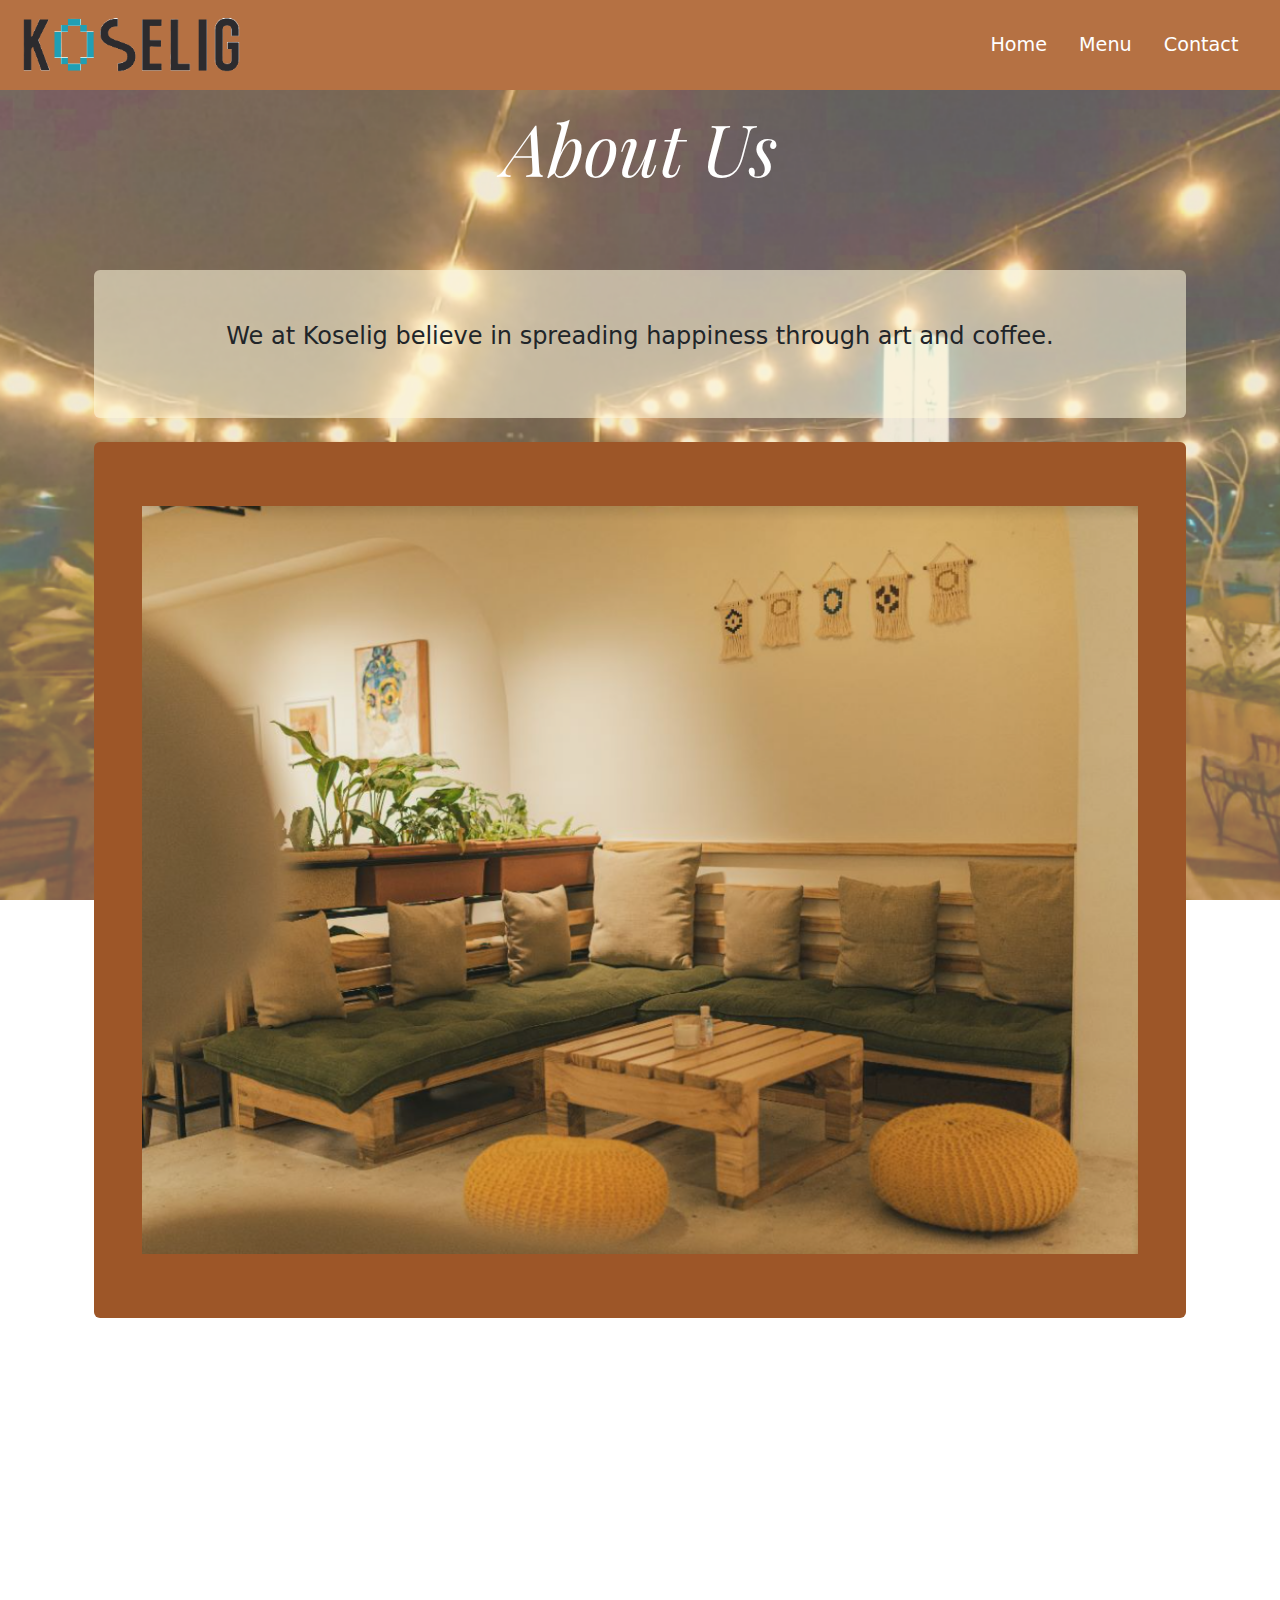
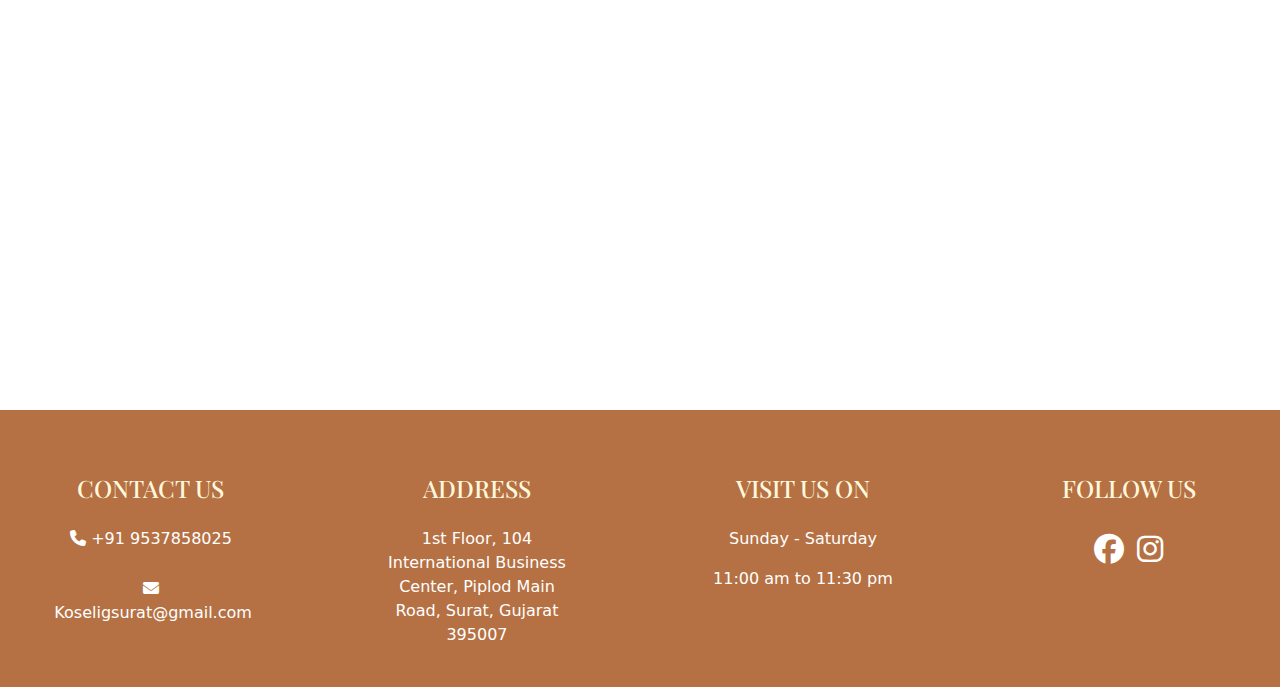
<file: About/index.html>
<!doctype html>
<html lang="en">
  <head>
    <meta charset="utf-8">
    <meta name="viewport" content="width=device-width, initial-scale=1">
    <meta name="description" content="">
    <meta name="author" content="Mark Otto, Jacob Thornton, and Bootstrap contributors">
    <meta name="generator" content="Hugo 0.101.0">
    <title>Koselig-AboutUs</title>
    <link rel="stylesheet" type="text/css" href="https://cdnjs.cloudflare.com/ajax/libs/font-awesome/6.2.1/css/all.min.css">
    <link rel="canonical" href="https://getbootstrap.com/docs/5.2/examples/blog/">
    <link rel="stylesheet" href="https://fonts.googleapis.com/css?family=Sofia">
    <link rel="stylesheet" href="https://fonts.googleapis.com/css?family=Zilla-Slab">
    <link rel="icon" type="image/x-icon" href="images/Koselig.ico">    

    

<link href="../assets/dist/css/bootstrap.min.css" rel="stylesheet">

    <style>
      .bd-placeholder-img {
        font-size: 1.125rem;
        text-anchor: middle;
        -webkit-user-select: none;
        -moz-user-select: none;
        user-select: none;
      }

      @media (min-width: 768px) {
        .bd-placeholder-img-lg {
          font-size: 3.5rem;
        }
      }

      .b-example-divider {
        height: 3rem;
        background-color: rgba(0, 0, 0, .1);
        border: solid rgba(0, 0, 0, .15);
        border-width: 1px 0;
        box-shadow: inset 0 .5em 1.5em rgba(0, 0, 0, .1), inset 0 .125em .5em rgba(0, 0, 0, .15);
      }

      .b-example-vr {
        flex-shrink: 0;
        width: 1.5rem;
        height: 100vh;
      }

      .bi {
        vertical-align: -.125em;
        fill: currentColor;
      }

      .nav-scroller {
        position: relative;
        z-index: 2;
        height: 2.75rem;
        overflow-y: hidden;
      }

      .nav-scroller .nav {
        display: flex;
        flex-wrap: nowrap;
        padding-bottom: 1rem;
        margin-top: -1px;
        overflow-x: auto;
        text-align: center;
        white-space: nowrap;
        -webkit-overflow-scrolling: touch;
      }
    </style>

    
    <!-- Custom styles for this template -->
    <link href="https://fonts.googleapis.com/css?family=Playfair&#43;Display:700,900&amp;display=swap" rel="stylesheet">
    <!-- Custom styles for this template -->
    <link href="blog.css" rel="stylesheet">
  </head>
  <body>
    <header>
      <nav class="navbar">
        <div class="title" ><img  src="images/KoseligHor1.png" style="width: 70%;"/></div>
        <div class="links">
          <ul>
            <li><a href="../Carousel/index.html">Home</a></li>
            <li><a href="../Menu/menu.html">Menu</a></li>
            <!-- <li><a href="#">Contact-Us</a></li> -->
            <li style="margin-right: 2vw;"><a href="../Contact/index.html">Contact</a></li>
          </ul>
        </div>
      </nav>
    </header>
<div class="container">
  


  <br><br>
 
  <div class="row mb-2">
    
  </div>

<main class="container">
  <div class="p-4 p-md-5 mb-4 rounded head1">
      <center><h1 class="display-4 fst-italic"><center><span style="color: white; font-size: 4.5rem;">About Us</center></span></center></h1></center>
  </div>
  
  
  <div class="p-4 p-md-5 mb-4 rounded " style="background-color: rgba(255, 248, 220, 0.566);">
    <p class=" " style="font-size: x-large;text-align: center; font-family: system-ui, -apple-system, BlinkMacSystemFont, 'Segoe UI', Roboto, Oxygen, Ubuntu, Cantarell, 'Open Sans', 'Helvetica Neue', sans-serif;">We at Koselig believe in spreading happiness through art and coffee.
    </div>
  <div class="p-4 p-md-5 mb-4 rounded " style="background-color: #9d5628;">
    <!-- <div class="col-md-6 px-0"> -->
      <!-- <h1 class="display-4 fst-italic">Title of a longer featured blog post</h1> -->
      <p class="lead my-3"><img src="images/seating.png" style="width: 100%;"/></p>
      <!-- <p class="lead mb-0"><a href="#" class="text-white fw-bold">Continue reading...</a></p> -->
    <!-- </div> -->
  </div>
  
  <div class="p-4 p-md-5 mb-4 rounded reveal-on-scroll" style="background-color: rgba(255, 248, 220, 0.566);">
    <!-- <div class="col-md-6 px-0"> -->
      <!-- <center><h1 class="display-4 fst-italic"><center><span style="color: white;">About Us</center></span></center></h1></center> -->
      <p class=" " style="font-size: x-large;text-align: center; font-family: system-ui, -apple-system, BlinkMacSystemFont, 'Segoe UI', Roboto, Oxygen, Ubuntu, Cantarell, 'Open Sans', 'Helvetica Neue', sans-serif;">And..Some of the world's happiest people live in Scandinavian countries.<br>
        Their secret to happiness? Well, it goes by a lot of names. It is known as 'Hygge' in the Netherlands. Hygge can be described as 'the art of creating intimacy', 'the absence of annoyance', ‘taking pleasure from the presence of soothing things’, and "cocoa by candlelight."
      <!-- <p class="lead mb-0"><a href="#" class="text-white fw-bold">Continue reading...</a></p> -->
    <!-- </div> -->
  </div>
  <div class="p-4 p-md-5 mb-4 rounded reveal-on-scroll" style="background-color: rgba(255, 248, 220, 0.566);">
    <!-- <div class="col-md-6 px-0"> -->
      <!-- <center><h1 class="display-4 fst-italic"><center><span style="color: white;">About Us</center></span></center></h1></center> -->
      <p class="" style="font-size: x-large;text-align: center; font-family: system-ui, -apple-system, BlinkMacSystemFont, 'Segoe UI', Roboto, Oxygen, Ubuntu, Cantarell, 'Open Sans', 'Helvetica Neue', sans-serif;">In Norway, it's called Koselig, pronounced 'koosh-lee', a feeling of warmth, intimacy, and getting together. Good food, pleasant colors, a gathering of friends, and lit candles make up the perfect Koselig evening. The cafe's purpose is to give Surtis a place to escape the grind and bask in the sensation of koselig. Its goal is to spread happiness by introducing people to the unparalleled feeling of contentment.<br>
        </p>
      <!-- <p class="lead mb-0"><a href="#" class="text-white fw-bold">Continue reading...</a></p> -->
    <!-- </div> -->
  </div>
  
  
  <script type="text/javascript">
    window.addEventListener('scroll',reveal);
    function reveal(){
      var reveals = document.querySelectorAll('.reveal-on-scroll');
      for(var i=0; i<reveals.length; i++){
        var windowheight = window.innerHeight;
        var revealtop = reveals[i].getBoundingClientRect().top;
        var revealpoint = 150;
        if(revealtop< windowheight - revealpoint){
          reveals[i].classList.add('active');
        }
        else{
          reveals.classList.remove('active');
        }
      }
    }
  </script>
</main>
<footer>
<div class="text-white pt-5 pb-4" style="background-color: #b57143; width: 100%;max-width: 100%;position: absolute;left: 0; right: 0;">
  <div class="containers text-center text-md-left">
      <div class="row text-center text-md-left">
          <div class="col md-2 col-lg-2 col-xl-2 mx-auto mt-3">
              <h5 class="text-uppercase mb-4 font-weight-bold" style="color: cornsilk;font-size: 1.5rem;">Contact Us</h5>
              <p>
                  <i class="fas fa-phone mr-3"></i> +91 9537858025
              </p>
              <p>
                  <i class="fas fa-envelope mr-3" style="padding-top: 0.85rem;"></i><a href="mailto:Koseligsurat@gmail.com" style="text-decoration: none; color: white">Koseligsurat@gmail.com</a>
              </p>
          </div>
          <div class="col-md-2 col-lg-2 col-xl-2 mx-auto mt-3">
              <h5 class="text-uppercase mb-4 font-weight-bold" style="color: cornsilk; font-size: 1.5rem;">Address</h5>
              <p>
                  1st Floor, 104 International Business Center, Piplod Main Road,
                  Surat, Gujarat 395007
              </p>
          </div>
          <div class="col-md-2 col-lg-2 col-xl-2 mx-auto mt-3">
              <h5 class="text-uppercase mb-4 font-weight-bold" style="color: cornsilk; font-size: 1.5rem;">Visit Us On</h5>
              <p>
                  Sunday - Saturday
              </p>
              <p>
                  11:00 am to 11:30 pm
              </p>
          </div>
          <div class="col-md-2 col-lg-2 col-xl-2 mx-auto mt-3">
              <h5 class="text-uppercase mb-4 font-weight-bold" style="color: cornsilk; font-size: 1.5rem;">Follow Us</h5>
                  <ul class="list-unstyled list-inline">
                      <li class="list-inline-item">
                          <a href="https://facebook.com/koseligsurat/" class="btn-floating btn-sm text-white" style="font-size : 30px; padding: px;"><i class="fab fa-facebook"></i></a>
                      </li>
                      <li class="list-inline-item">
                          <a href="https://www.instagram.com/koseligcoffee/?igshid=OGQ2MjdiOTE%3D" class="btn-floating btn-sm text-white" style="font-size : 30px;"><i class="fab fa-instagram"></i></a>
                      </li>
                      <!-- <li class="list-inline-item">
                          <a href="hd" class="btn-floating btn-sm text-white" style="font-size : 23px;"><i class="fab fa-twitter"></i></a>
                      </li>
                      <li class="list-inline-item">
                          <a href="hd" class="btn-floating btn-sm text-white" style="font-size : 23px;"><i class="fab fa-whatsapp"></i></a>
                      </li> -->
                  </ul>
          </div>
      </div>
  </div>

</div>
</footer>

    
  </body>
</html>
</file>
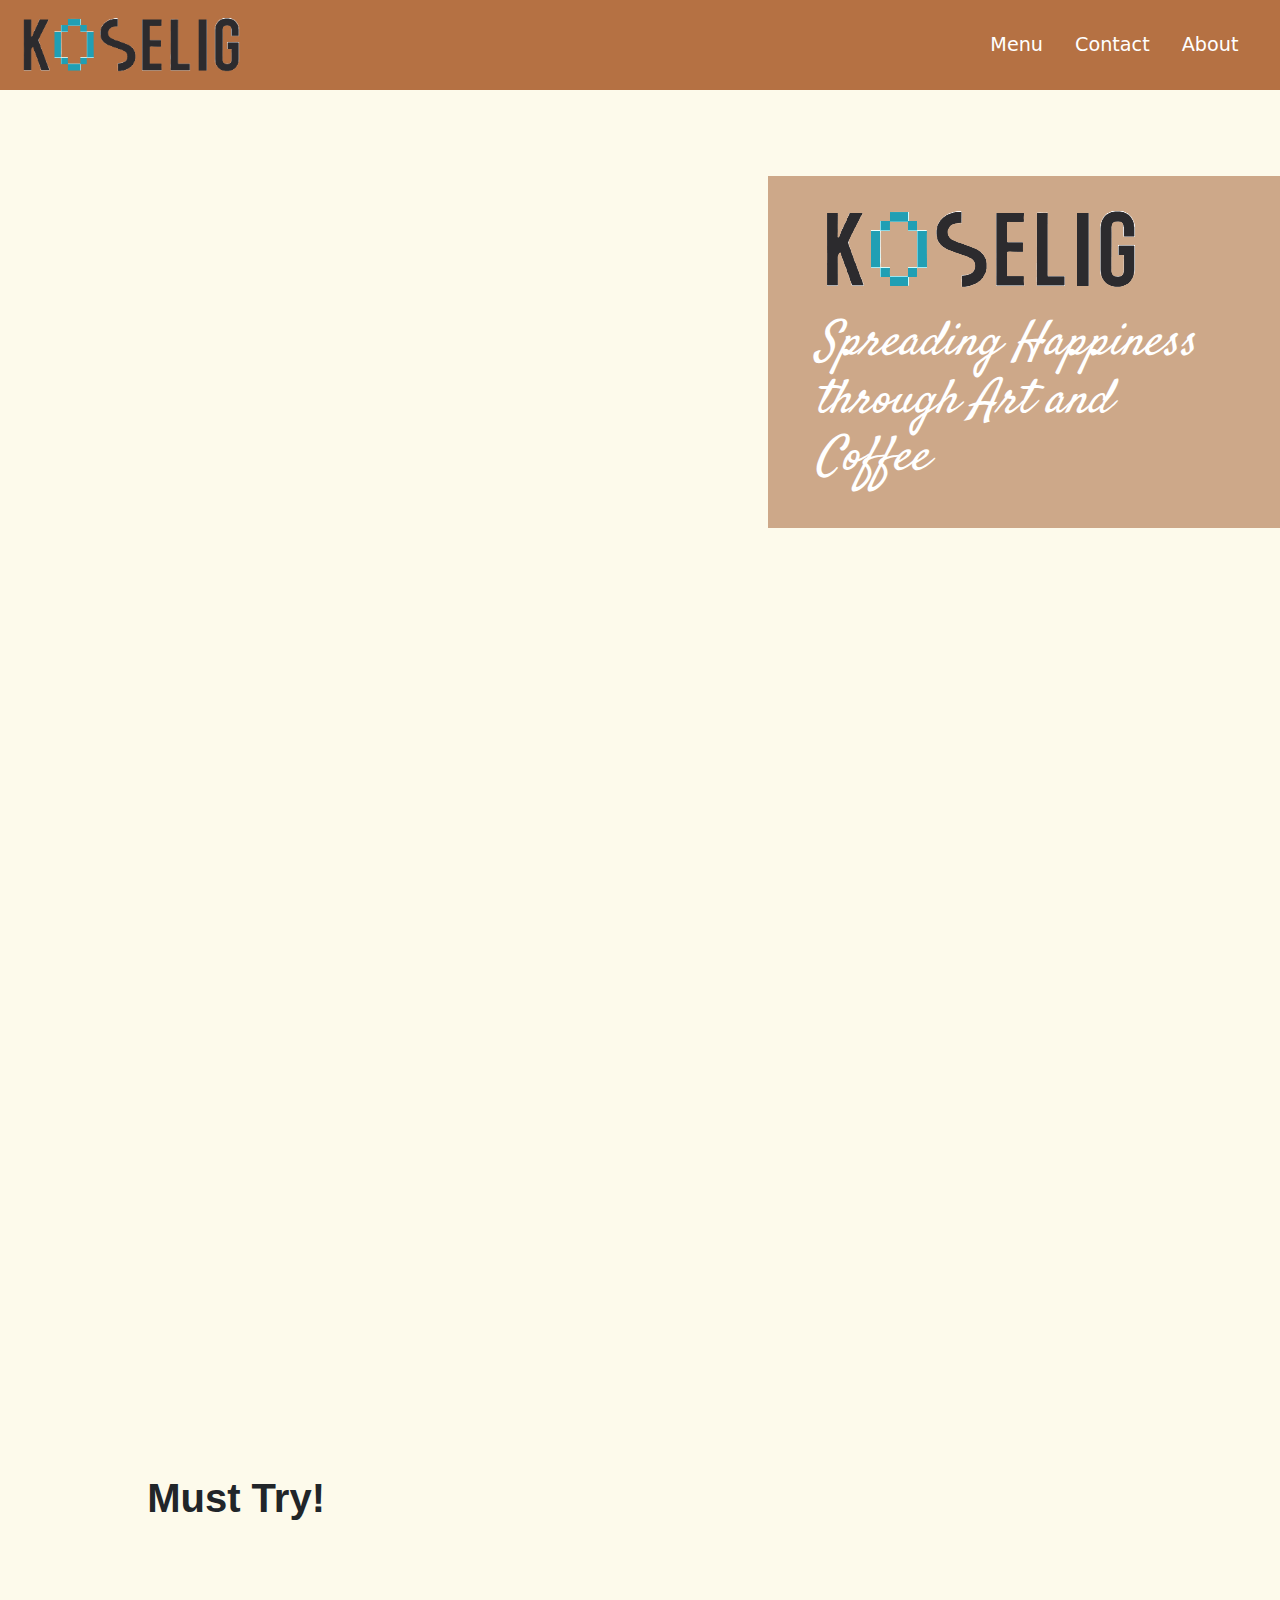
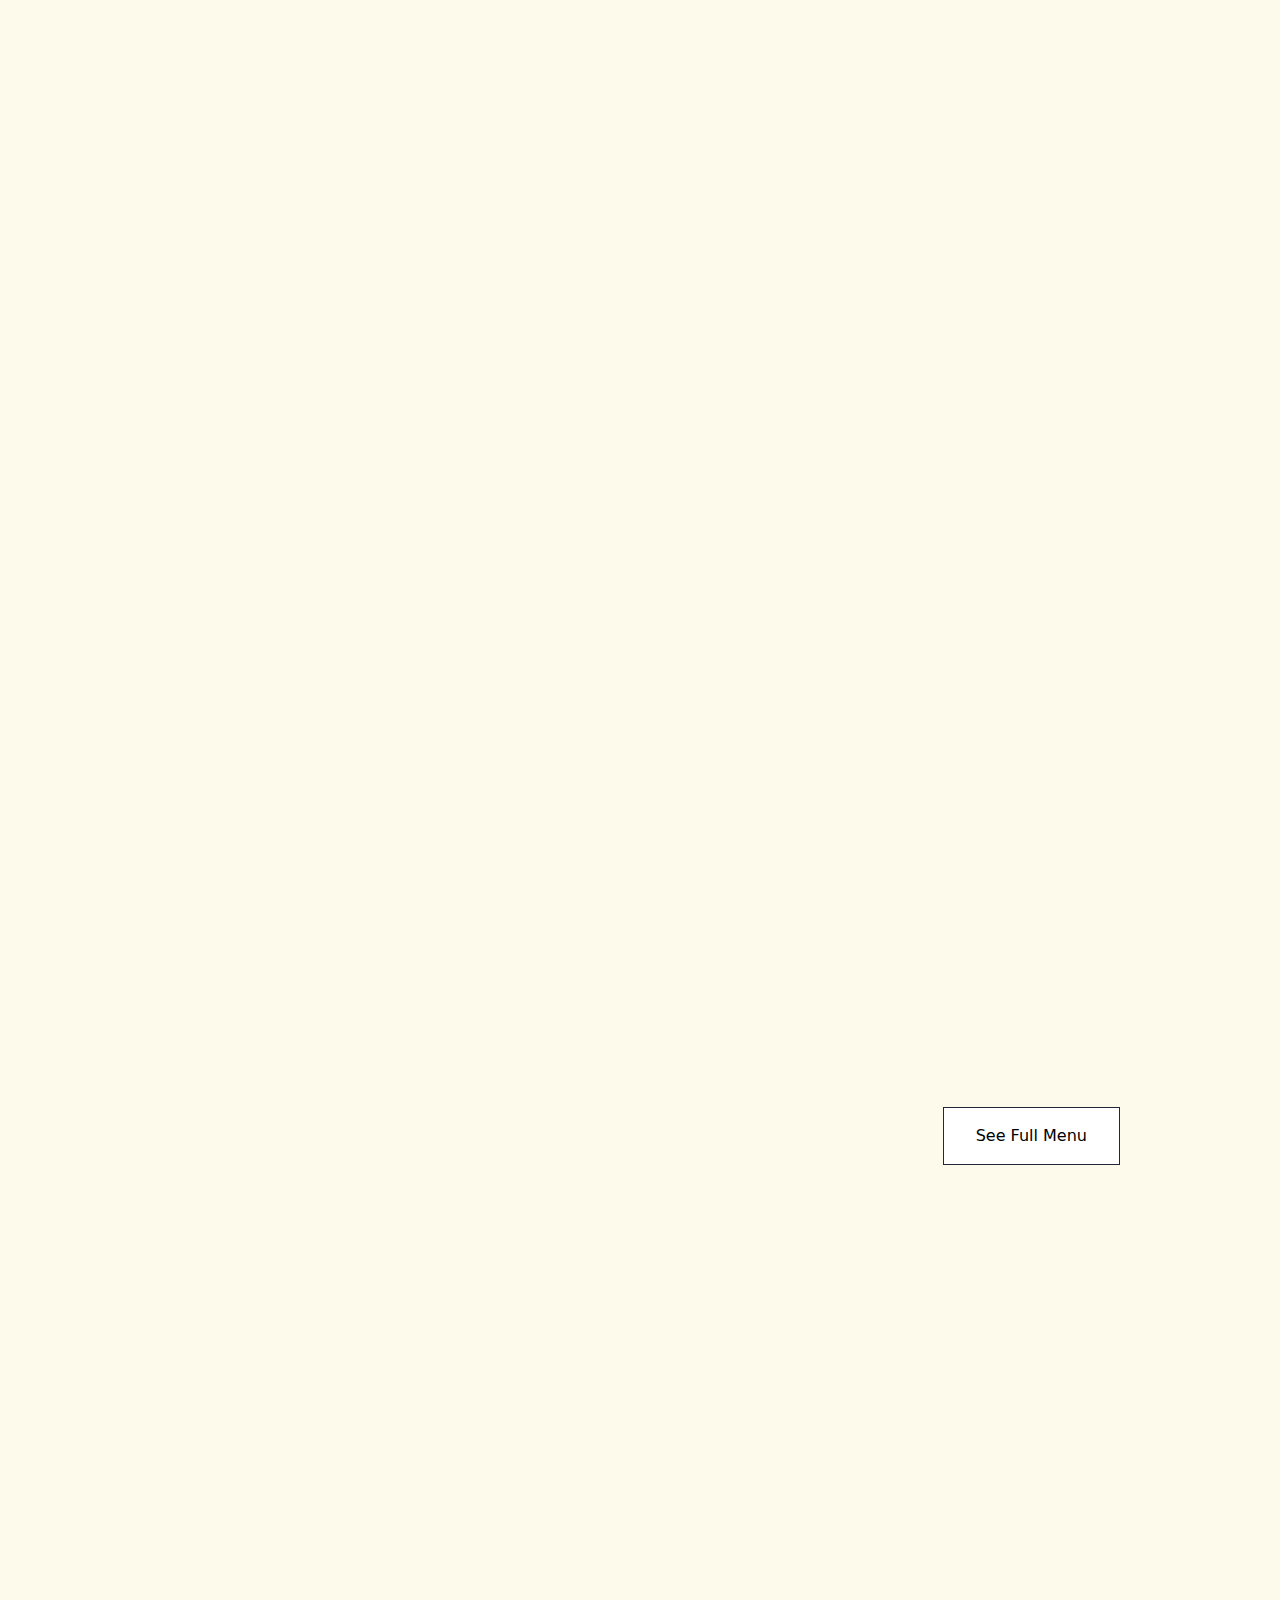
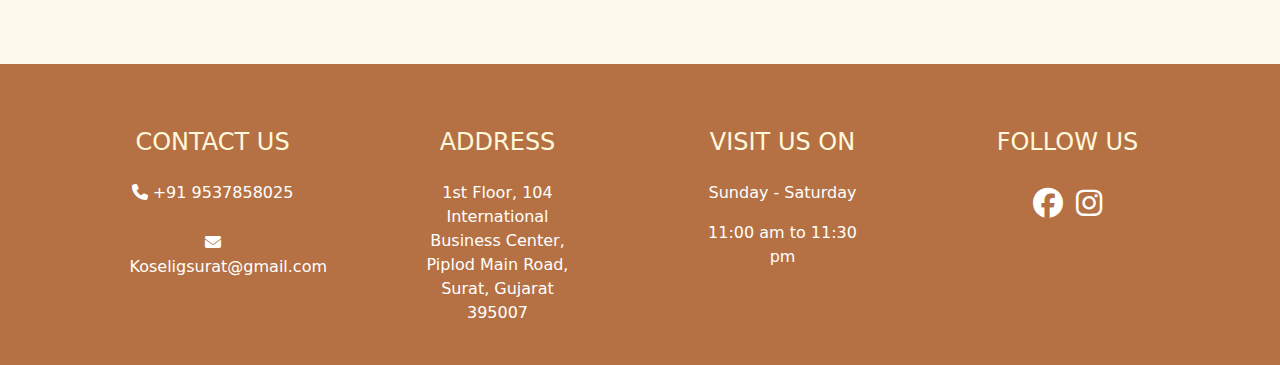
<file: Carousel/index.html>
<!doctype html>
<html lang="en">
  <head>
    <meta charset="utf-8">
    <meta name="viewport" content="width=device-width, initial-scale=1">
    <meta name="description" content="">
    <meta name="author" content="Mark Otto, Jacob Thornton, and Bootstrap contributors">
    <meta name="generator" content="Hugo 0.101.0">
    <title>Carousel Template · Bootstrap v5.2</title>
    <link rel="stylesheet" type="text/css" href="https://cdnjs.cloudflare.com/ajax/libs/font-awesome/6.2.1/css/all.min.css">

<link href="../assets/dist/css/bootstrap.min.css" rel="stylesheet">
<link rel="stylesheet" href="style.css">
<link rel="icon" type="image/x-icon" href="images/Koselig.ico">
<link rel="stylesheet" href="https://fonts.googleapis.com/css?family=Satisfy">



    <style>
      .bd-placeholder-img {
        font-size: 1.125rem;
        text-anchor: middle;
        -webkit-user-select: none;
        -moz-user-select: none;
        user-select: none;
      }

      @media (min-width: 50em ) { /*768px*/
        .bd-placeholder-img-lg {
          font-size: 3.5rem;
        }
      }

      .b-example-divider {
        height: 3rem;
        background-color: rgba(0, 0, 0, .1);
        border: solid rgba(0, 0, 0, .15);
        border-width: 1px 0;
        box-shadow: inset 0 .5em 1.5em rgba(0, 0, 0, .1), inset 0 .125em .5em rgba(0, 0, 0, .15);
      }

      .b-example-vr {
        flex-shrink: 0;
        width: 1.5rem;
        height: 100vh;
      }

      .bi {
        vertical-align: -.125em;
        fill: currentColor;
      }

      .nav-scroller {
        position: relative;
        z-index: 2;
        height: 2.75rem;
        overflow-y: hidden;
      }

      .nav-scroller .nav {
        display: flex;
        flex-wrap: nowrap;
        padding-bottom: 1rem;
        margin-top: -1px;
        overflow-x: auto;
        text-align: center;
        white-space: nowrap;
        -webkit-overflow-scrolling: touch;
      }
    </style>

    
    <!-- Custom styles for this template -->
    <!-- <link href="carousel.css" rel="stylesheet"> -->
  </head>
  <body>
    

    <header>
      <nav class="navbar">
        <div class="title" ><img  src="images/KoseligHor1.png" style="width: 70%;"/></div>
        <div class="links">
          <ul>
            <!-- <li><a href="#">Home</a></li> -->
            <li><a href="../Menu/menu.html">Menu</a></li>
            <li><a href="../Contact/index.html">Contact</a></li>
            <li style="margin-right: 2vw;"><a href="../About/index.html">About</a></li>
          </ul>
        </div>
      </nav>
    </header>

<main>
  <div class="title-box">
    <img src="images/KoseligHor1.png" class="koselig_img"/>
    <div class="top-text">
        <br>
        <h3><i>Spreading Happiness through Art and Coffee</i></h3>

        <!-- <h4><i>Koosh-lee</i></h4>
        <p>A feeling of deep contentment, provided by a person, place or atmosphere; experiencing
            happiness and personal well-being through a combination of nature, companionship and
            coziness.

            <br> <br>
            
             <br><br>  
            The culture of Art Cafes has richly brewed the blend of artisanal coffee with artistic minds
            for centuries.
            <br><br>
            We at ‘Koselig’ aspire to dwell you into artistic experiences
            along with relishing the aromatic coffees.</p> -->
    </div>
    </div>

    <div id="wrap">
      <ul class="slideshow">
          <li><span></span></li>
        <li><span></span></li>
          <li><span></span></li>
          <li><span></span></li>
          <li><span></span></li>
      </ul>
  </div>
  <br>
  <!-- <br> -->
  </div>
  
  <div class="about reveal-on-scroll">
    <div class="imgclass">
      <img id="img1" src="images/Koselig_reduced.png" width="45" height="58"/>
    </div>
    <h1 class="heading1" style="font-family: Georgia, 'Times New Roman', Times, serif;">Koosh-lee</h1>
    <p class="about-text" style="font-family: system-ui, -apple-system, BlinkMacSystemFont, 'Segoe UI', Roboto, Oxygen, Ubuntu, Cantarell, 'Open Sans', 'Helvetica Neue', sans-serif; padding-left: 1rem;
    padding-right: 1rem;">
An atmosphere of warmth, well-being, and coziness; a feeling of deep contentment provided by a person or place. often surrounded by good food and drinks, warm blankets, candlelight or nature!</p>
      <!-- <br><br>
      We at ‘Koselig’ aspire to dwell you into artistic experiences
      along with relishing the aromatic coffees.</p> -->
    <div class="read-button">
      <button class="about-button">
         <a href="../About/index.html" style="text-decoration: none;color: white;font-size: 1.25rem; font-family: 'Lucida Sans', 'Lucida Sans Regular', 'Lucida Grande', 'Lucida Sans Unicode', Geneva, Verdana, sans-serif;">Read About Us</a>
      </button>
    </div>
</div>
<script type="text/javascript">
  window.addEventListener('scroll',reveal);
  function reveal(){
    var reveals = document.querySelectorAll('.reveal-on-scroll');
    for(var i=0; i<reveals.length; i++){
      var windowheight = window.innerHeight;
      var revealtop = reveals[i].getBoundingClientRect().top;
      var revealpoint = 150;
      if(revealtop< windowheight - revealpoint){
        reveals[i].classList.add('active');
      }
      else{
        reveals.classList.remove('active');
      }
    }
  }
</script>
  
  
  <div>
  <div class="content-box">
    <div style="margin-left: 6%; font-family:sans-serif; font-size: 2.5rem; font-weight: bolder;">
    Must Try!
    </div>
  <br>
      <div class="featured-dish odd reveal-on-scroll">
          <div class="dish-details flex-item" title="Mushroom Cappuccino">
              <h2 class="featured-headings" >Mushroom Cappuccino</h2>
              <p>A comforting, wholesome and creamy mushroom soup with the <br>goodness of button mushrooms and the subtle flavors of garlic and pepper.</p>
          </div>
          <div class="dish-img flex-item">
              <img src="images\mushroom.jpg" title="Mushroom Cappuccino" alt="Dish name" class="dish-img">
          </div>
      </div>
      <div class="featured-dish even reveal-on-scroll">
          <div class="dish-details flex-item" title="Hot-Burrata">
              <h2 class="featured-headings">Hot-Burrata</h2>
              <p>Buratta baked with romesco sauce which is bold, zippy and full of roasted tomatoes.</p>
          </div>
          <div class="dish-img flex-item">
              <img src="images\burrata.jpg" title="Hot-Burrata" alt="Dish name" class="dish-img">
          </div>
      </div>
      <div class="featured-dish odd reveal-on-scroll">
          <div class="dish-details flex-item" title="Pasta Puttanesca">
              <h2 class="featured-headings">Pasta Puttanesca</h2>
              <p>Spaghetti alla puttanesca is an italian dish invented in Naples.<br>
              It is made typically with tomatoes, olive oil, olives, chilli flakes, capers and garlic.</p>
          </div>
          <div class="dish-img flex-item">
              <img src="images\pasta.jpg" title="Pasta Puttanesca" alt="Dish name" class="dish-img">
          </div>
      </div>
      <div  title="Menu">
          <button type="button" class="menu-button"><a style="text-decoration: none; color: black" href="../Menu/menu.html">See Full Menu</a></button>
          <br>
          <br>
      </div>
  </div>
</div>
<div class="reveal-on-scroll book">
  <h3 style="text-align: center; margin-bottom: 1vw; font-family: 'Roboto'; font-size: 3rem;">Dedicated Book Club for Book Lovers!</h3>
  <div class="book-1">
   <div class="books book-img"><img class="page-turners" src ="images/bookimage.webp"> </div>
  <div><p style="font-size: 1.5rem; font-family: 'Times New Roman', Times, serif; padding-left: 1rem;padding-right: 1rem; text-align: center;"class="book-text books"><br>"If you don’t like to read, you haven’t found the right book." – J.K. Rowling
 <br><br>Looking to start reading in 2023? Buy a coffee and sip knowledge through pages!
 <br>  With more than 200 people from all around Surat, Page Turners is ever expanding.<br>To join the club, Register on Whatsapp +91 9537858025
   
   </p></div>
  
  <!-- <div> </div> -->
 </div>
<!-- <script src="https://cdn.jsdelivr.net/npm/bootstrap@5.3.0-alpha1/dist/js/bootstrap.bundle.min.js" integrity="sha384-w76AqPfDkMBDXo30jS1Sgez6pr3x5MlQ1ZAGC+nuZB+EYdgRZgiwxhTBTkF7CXvN" crossorigin="anonymous"></script> -->
</main>
<footer class="text-white pt-5 pb-4" style="background-color: #b57143;">
  <div class="container text-center text-md-left">
      <div class="row text-center text-md-left">
          <div class="col md-2 col-lg-2 col-xl-2 mx-auto mt-3">
              <h5 class="text-uppercase mb-4 font-weight-bold" style="color: cornsilk;font-size: 1.5rem;">Contact Us</h5>
              <p>
                  <i class="fas fa-phone mr-3"></i> +91 9537858025
              </p>
              <p>
                  <i class="fas fa-envelope mr-3" style="padding-top: 0.85rem;"></i><a href="mailto:Koseligsurat@gmail.com" style="text-decoration: none; color: white">Koseligsurat@gmail.com</a>
              </p>
          </div>
          <div class="col-md-2 col-lg-2 col-xl-2 mx-auto mt-3">
              <h5 class="text-uppercase mb-4 font-weight-bold" style="color: cornsilk; font-size: 1.5rem;">Address</h5>
              <p>
                  1st Floor, 104 International Business Center, Piplod Main Road,
                  Surat, Gujarat 395007
              </p>
          </div>
          <div class="col-md-2 col-lg-2 col-xl-2 mx-auto mt-3">
              <h5 class="text-uppercase mb-4 font-weight-bold" style="color: cornsilk; font-size: 1.5rem;">Visit Us On</h5>
              <p>
                  Sunday - Saturday
              </p>
              <p>
                  11:00 am to 11:30 pm
              </p>
          </div>
          <div class="col-md-2 col-lg-2 col-xl-2 mx-auto mt-3 width:100%;">
              <h5 class="text-uppercase mb-4 font-weight-bold" style="color: cornsilk; font-size: 1.5rem;">Follow Us</h5>
                  <ul class="list-unstyled list-inline">
                      <li class="list-inline-item">
                          <a href="https://facebook.com/koseligsurat/" class="btn-floating btn-sm text-white" style="font-size : 30px; padding: px;"><i class="fab fa-facebook"></i></a>
                      </li>
                      <li class="list-inline-item">
                          <a href="https://www.instagram.com/koseligcoffee/?igshid=OGQ2MjdiOTE%3D" class="btn-floating btn-sm text-white" style="font-size : 30px;"><i class="fab fa-instagram"></i></a>
                      </li>
                      <!-- <li class="list-inline-item">
                          <a href="hd" class="btn-floating btn-sm text-white" style="font-size : 23px;"><i class="fab fa-twitter"></i></a>
                      </li>
                      <li class="list-inline-item">
                          <a href="hd" class="btn-floating btn-sm text-white" style="font-size : 23px;"><i class="fab fa-whatsapp"></i></a>
                      </li> -->
                  </ul>
          </div>
      </div>
  </div>

</footer>


    <script src="../assets/dist/js/bootstrap.bundle.min.js"></script>

      
  </body>
</html>
</file>
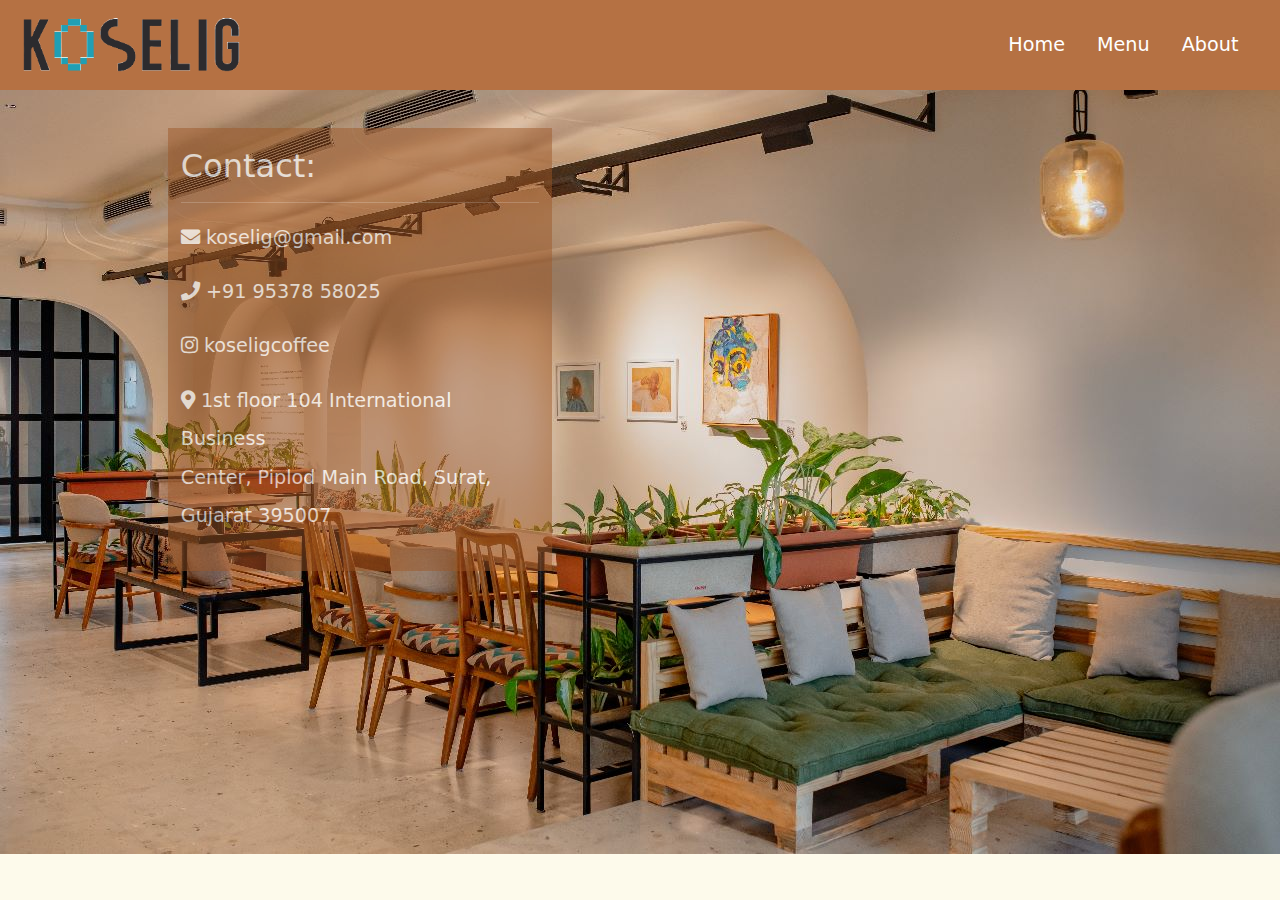
<file: Contact/index.html>
<!DOCTYPE html>
<html lang="en">
<head>
    <meta charset="UTF-8">
    <meta http-equiv="X-UA-Compatible" content="IE=edge">
    <meta name="viewport" content="width=device-width, initial-scale=1.0">
    <title>Contact Us | Koselig</title>
    <link rel="stylesheet" href="style2.css">
    <link rel="stylesheet" href="https://cdnjs.cloudflare.com/ajax/libs/font-awesome/5.13.1/css/all.min.css">
    <link href="../assets/dist/css/bootstrap.min.css" rel="stylesheet">
    <link rel="stylesheet" href="style.css">
    <link rel="icon" type="image/x-icon" href="images/Koselig.ico">
    <link rel="stylesheet" href="https://fonts.googleapis.com/css?family=Satisfy">
    
</head>
<body>
    <header>
        <nav class="navbar">
          <div class="title" ><img  src="images/KoseligHor1.png" style="width: 70%;"/></div>
          <div class="links">
            <ul>
              <li><a href="../Carousel/index.html">Home</a></li>
              <li><a href="../Menu/menu.html">Menu</a></li>
              <!-- <li><a href="#">Contact-Us</a></li> -->
              <li style="margin-right: 2vw;"><a href="../About/index.html">About</a></li>
            </ul>
          </div>
        </nav>
      </header>
    <div class="main-contact">
        <div class="contact-info part">
            <h2>Contact:</h2>
            <hr style="color: white;">
            <p><i class="fas fa-envelope"></i> <a href="mailto:koselig@gmail.com" style="color: white;text-decoration: none;">koselig@gmail.com</a></p>
          <p><i class="fas fa-phone"></i> +91 95378 58025</p>
          <p> <i class="fab fa-instagram"></i><a href="https://www.instagram.com/koseligcoffee/?igshid=YmMyMTA2M2Y%3D" style="text-decoration:none; color:white" > koseligcoffee</a>  </p>
          <p><i class="fas fa-map-marker-alt"></i> 1st floor 104 International Business<br> Center, 
              Piplod Main Road, Surat,<br>  Gujarat 395007 </p>
        </div>
        <div class="map part">
            <iframe src="https://www.google.com/maps/embed?pb=!1m18!1m12!1m3!1d3720.865076791789!2d72.76585686493488!3d21.157767085928633!2m3!1f0!2f0!3f0!3m2!1i1024!2i768!4f13.1!3m3!1m2!1s0x3be04d2c97517c05%3A0x7b5178f862c3f425!2sKoselig!5e0!3m2!1sen!2sin!4v1674052629571!5m2!1sen!2sin" width="600" height="450" style="border:0;" allowfullscreen="" loading="lazy" referrerpolicy="no-referrer-when-downgrade"></iframe>
        </div>
    </div>
    <script src="../assets/dist/js/bootstrap.bundle.min.js"></script>
</body>

</html>
</file>
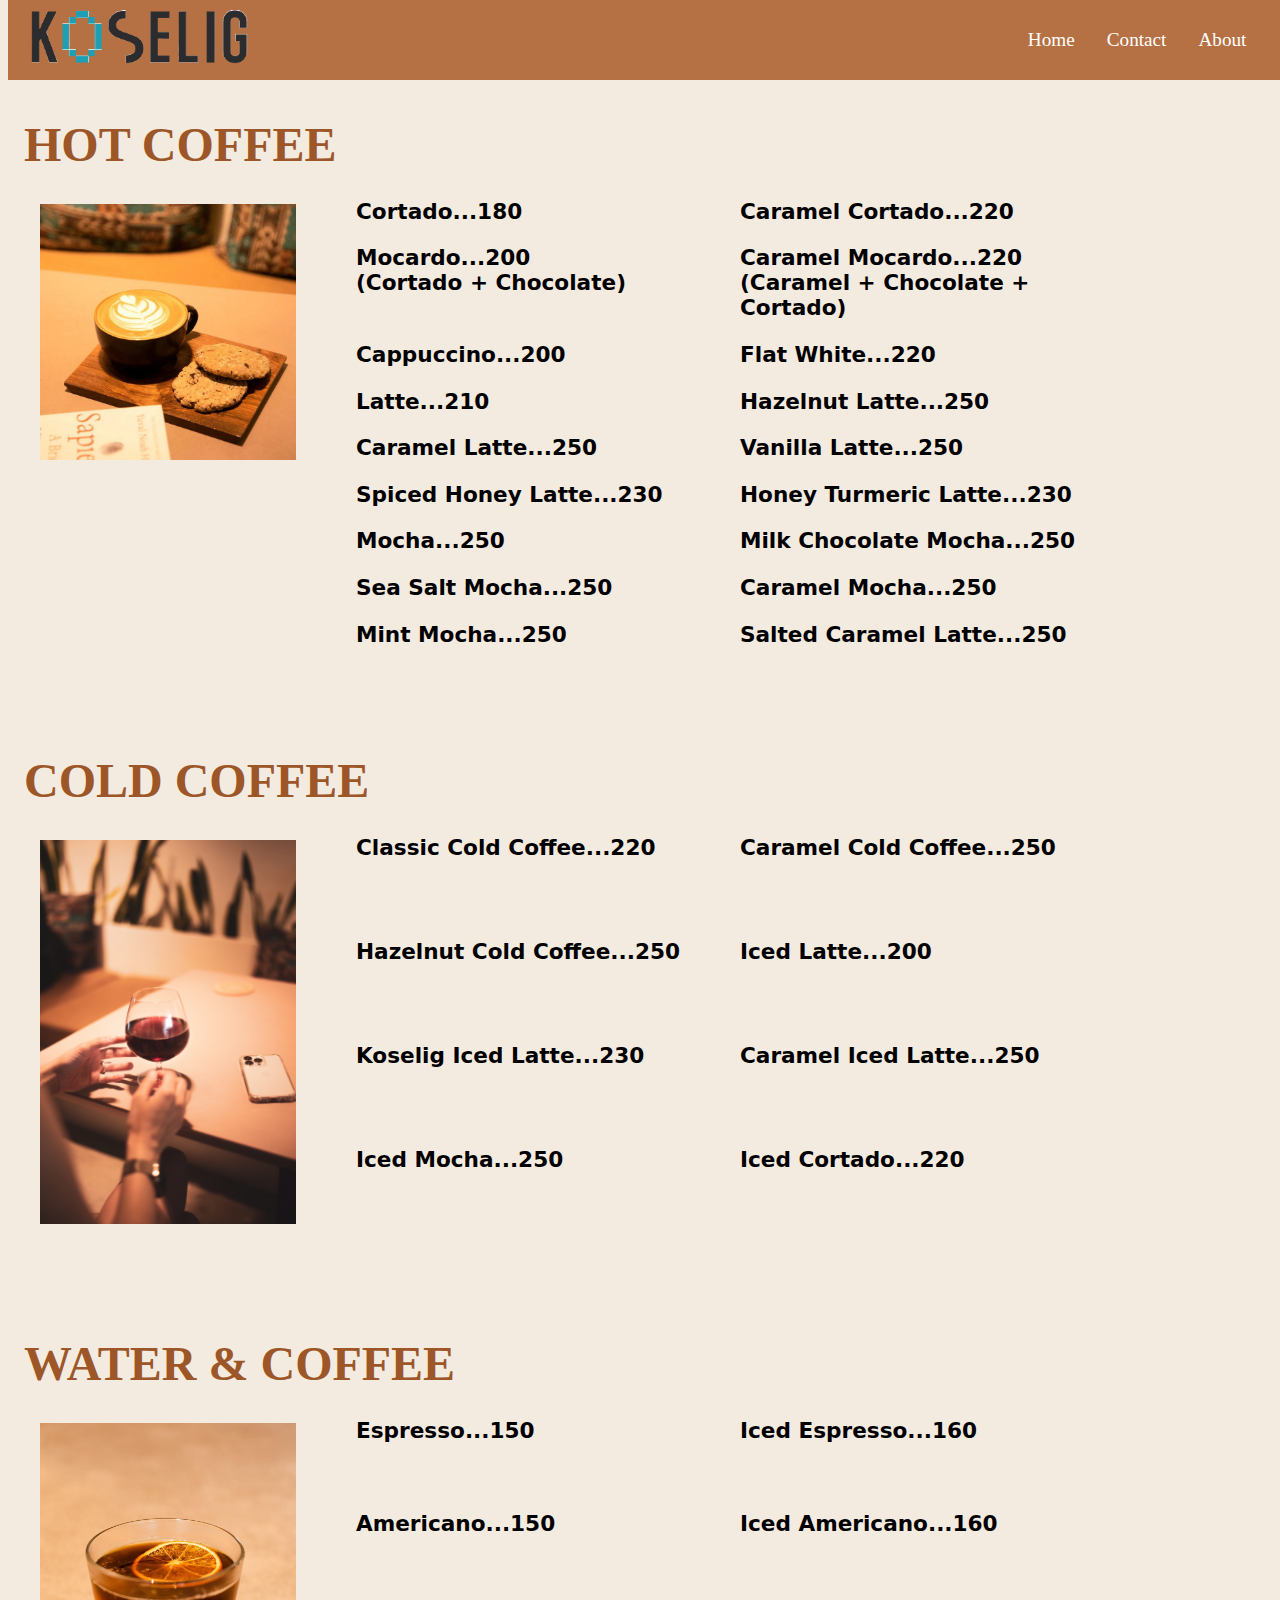
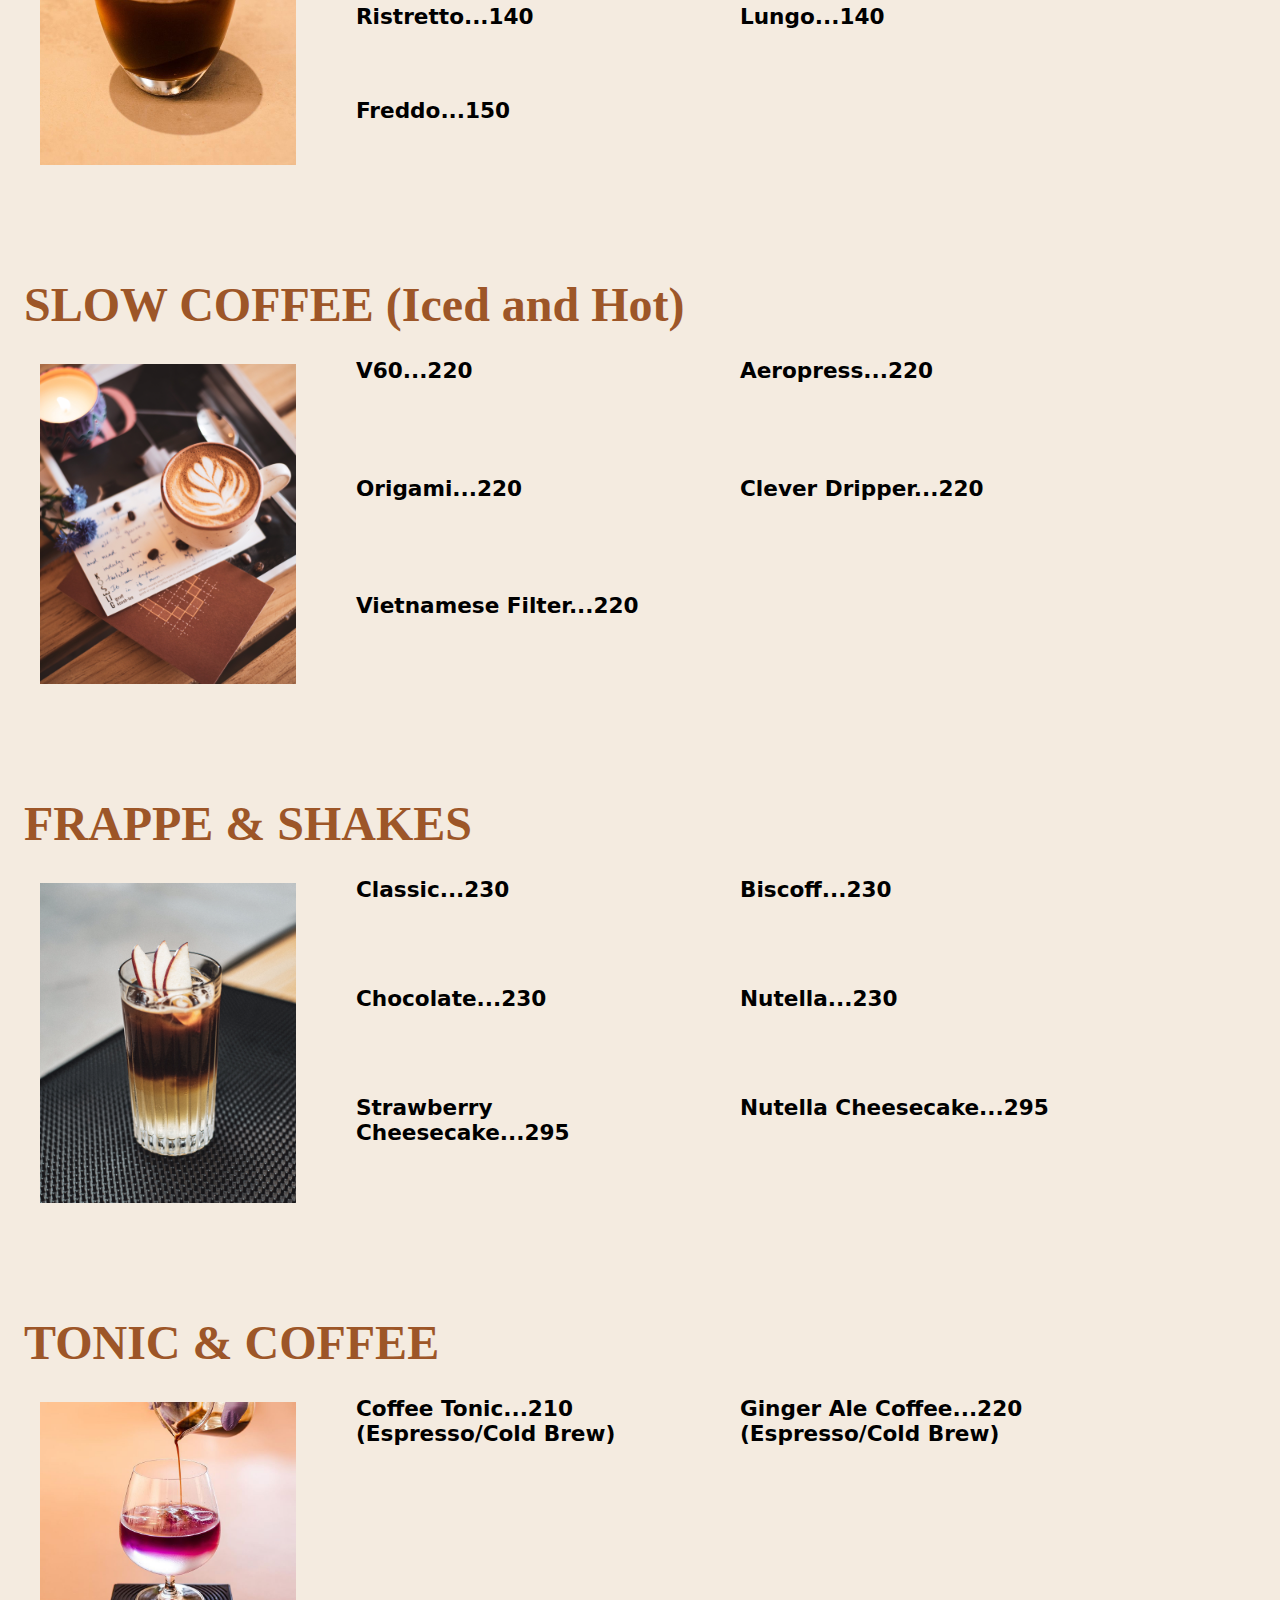
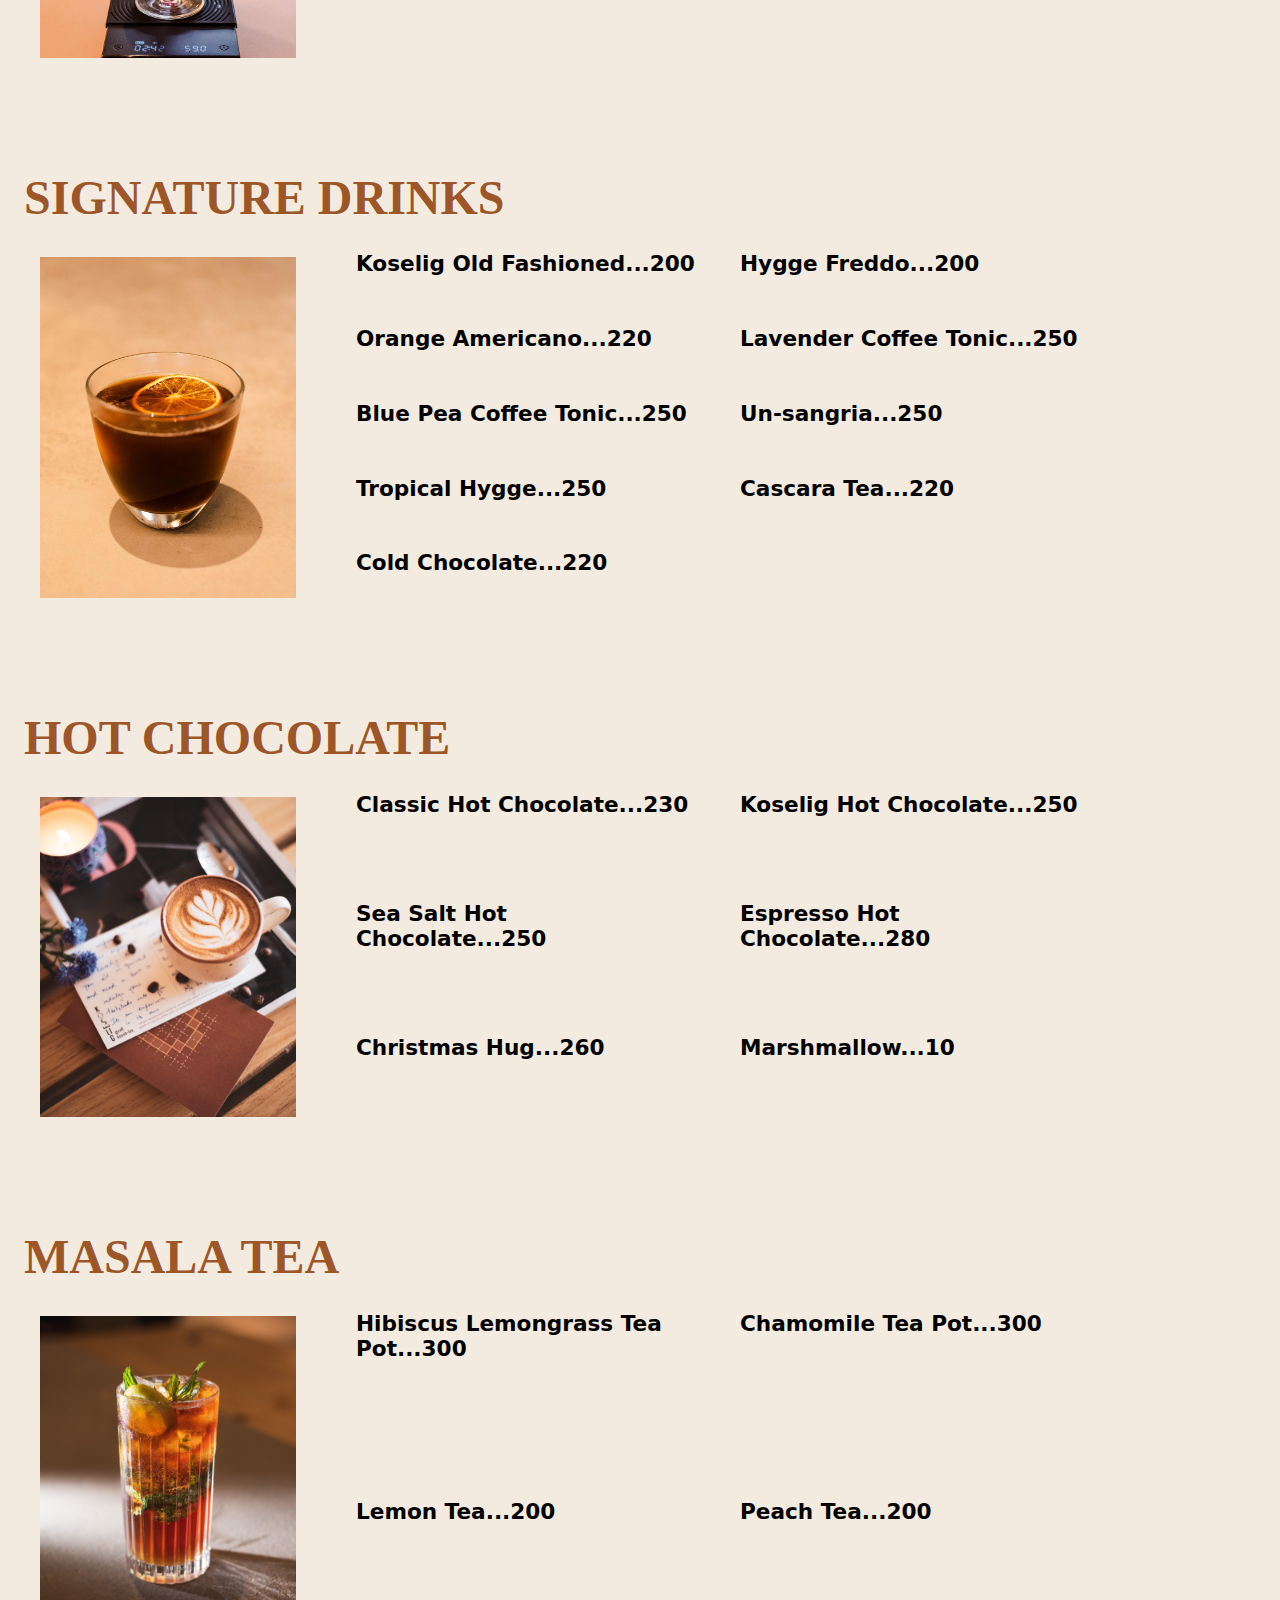
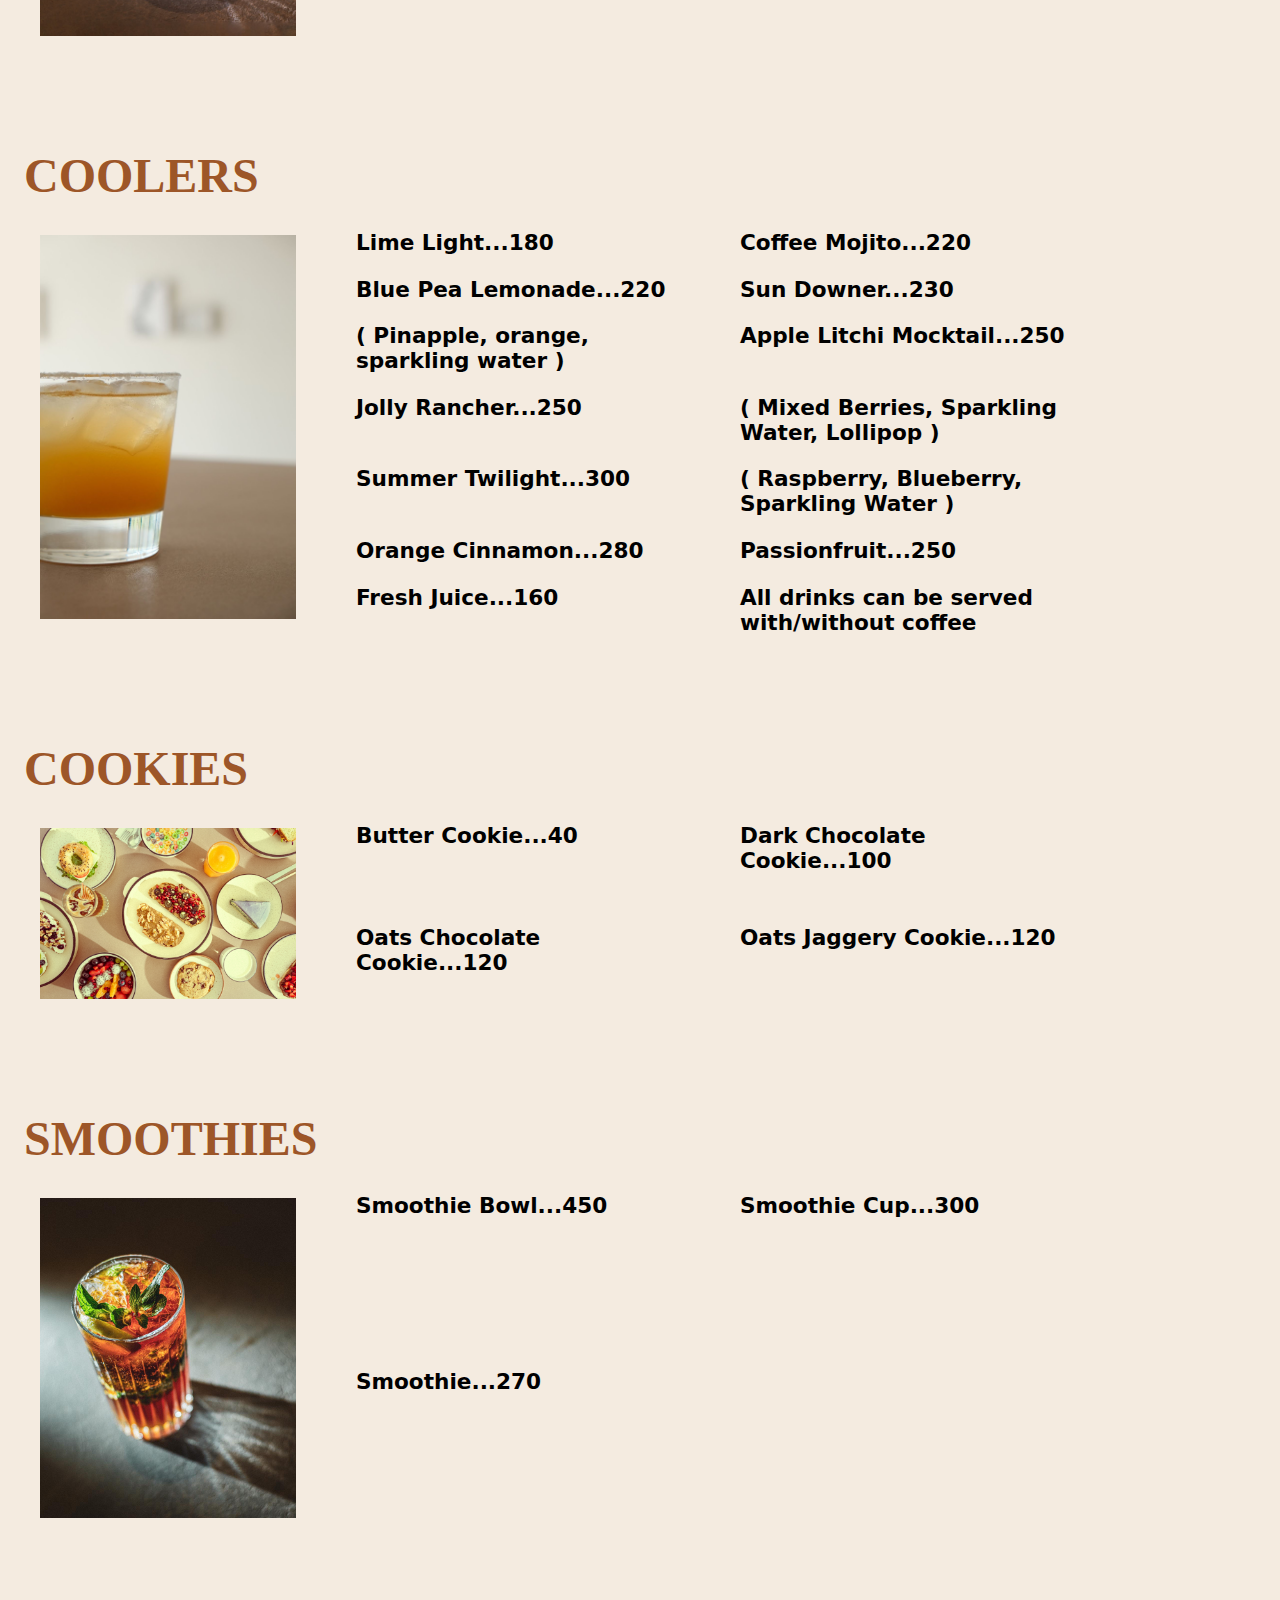
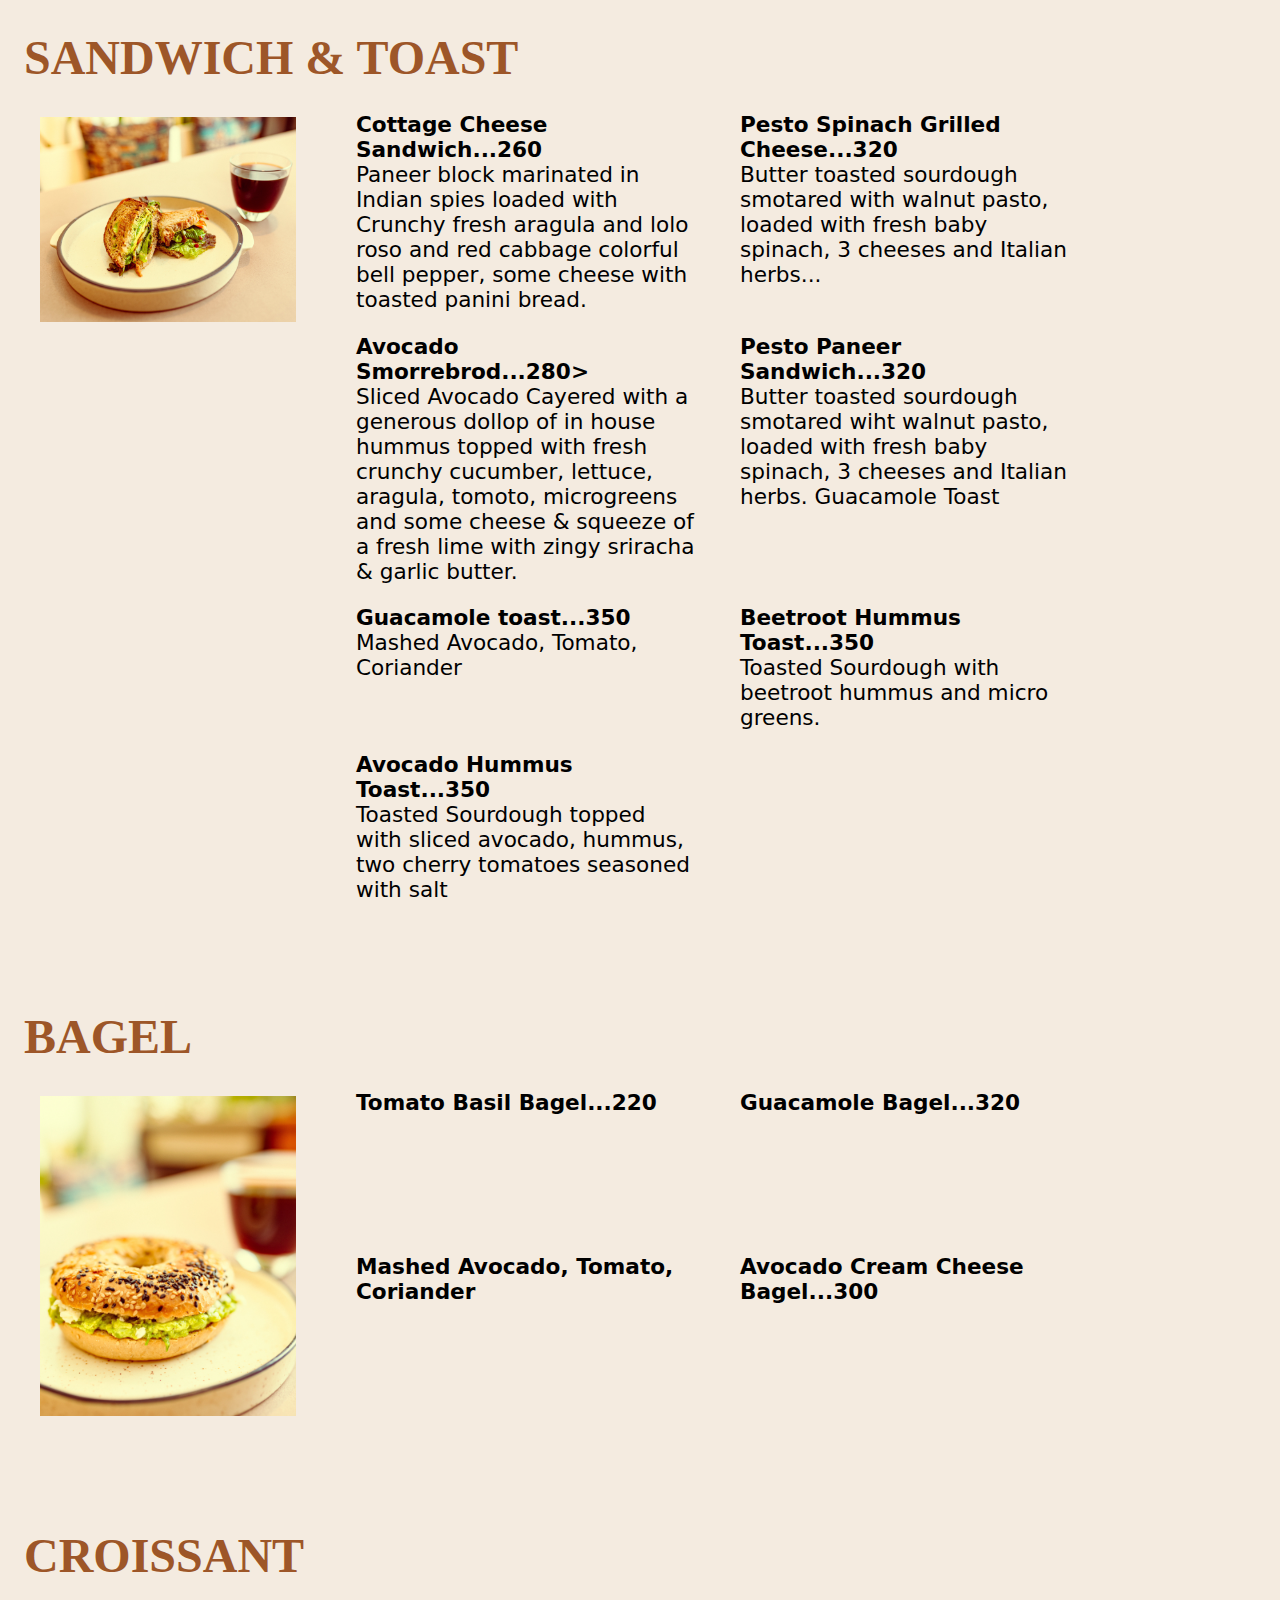
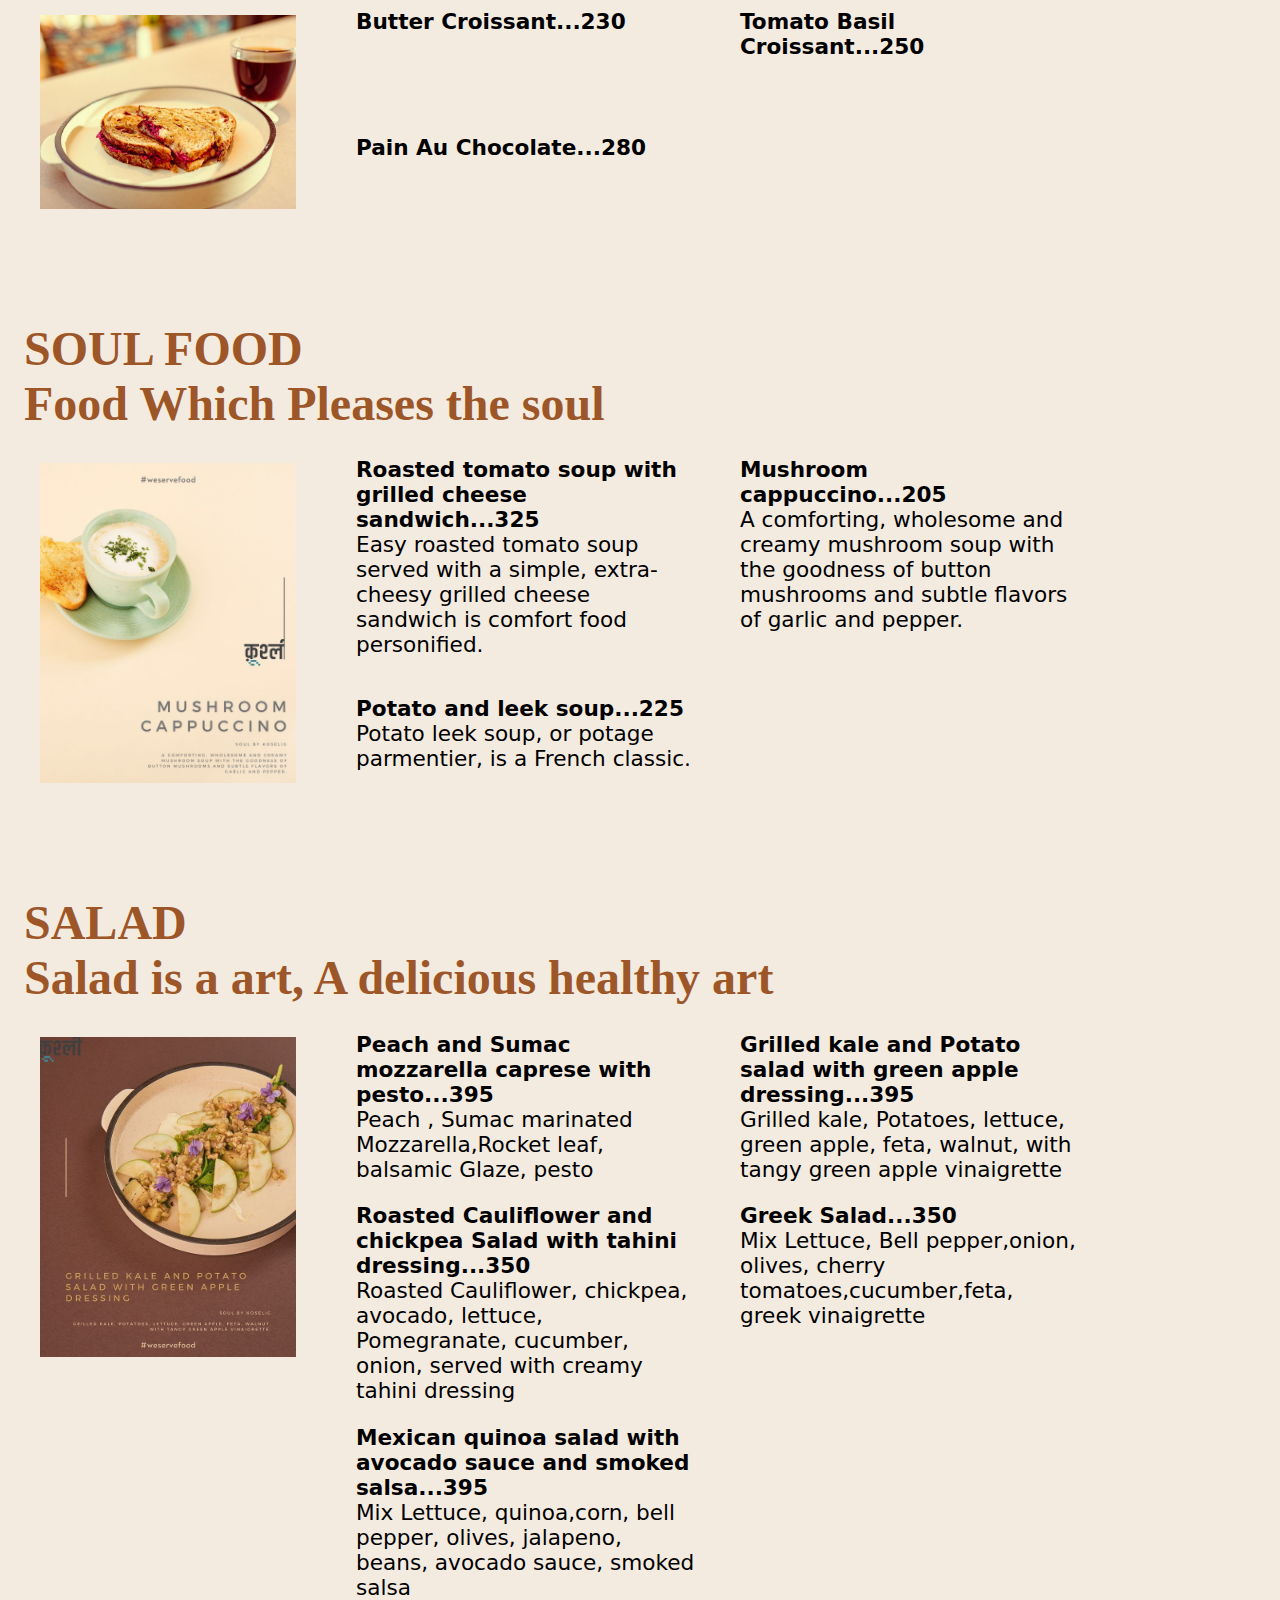
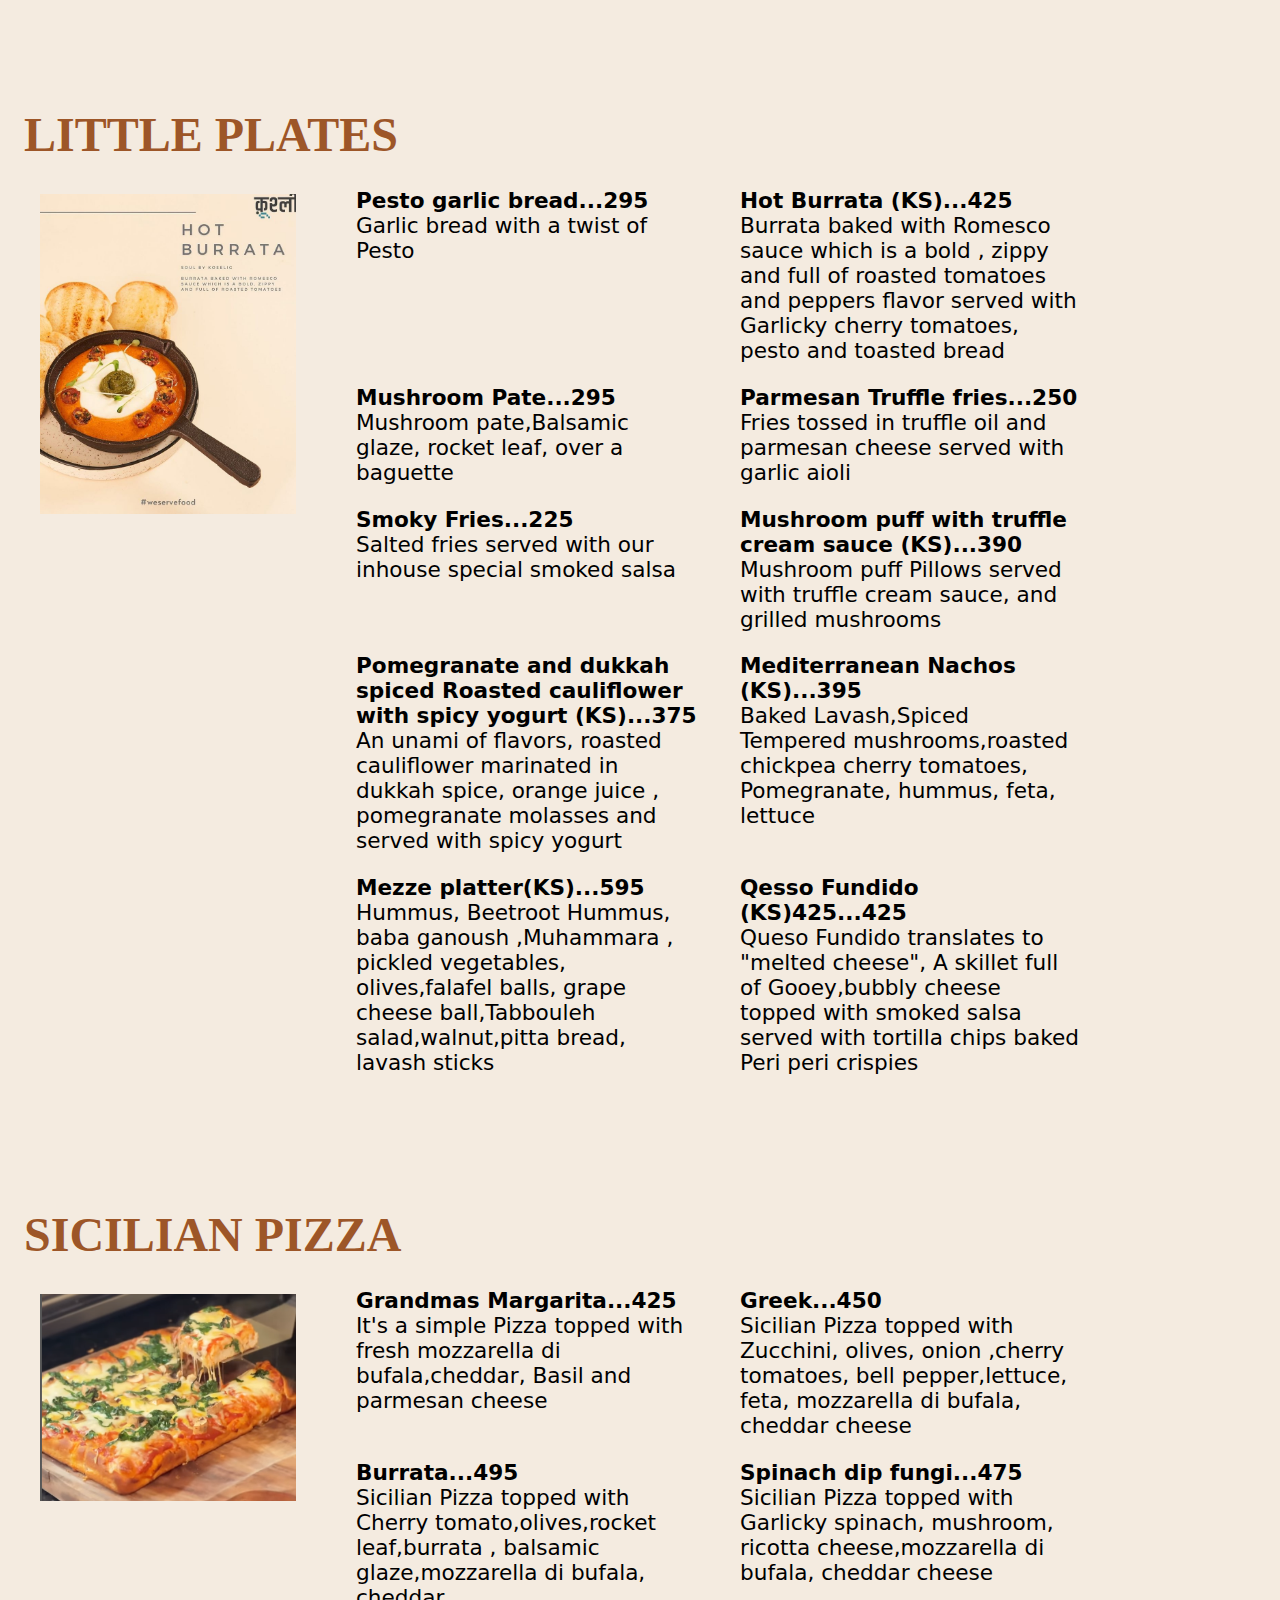
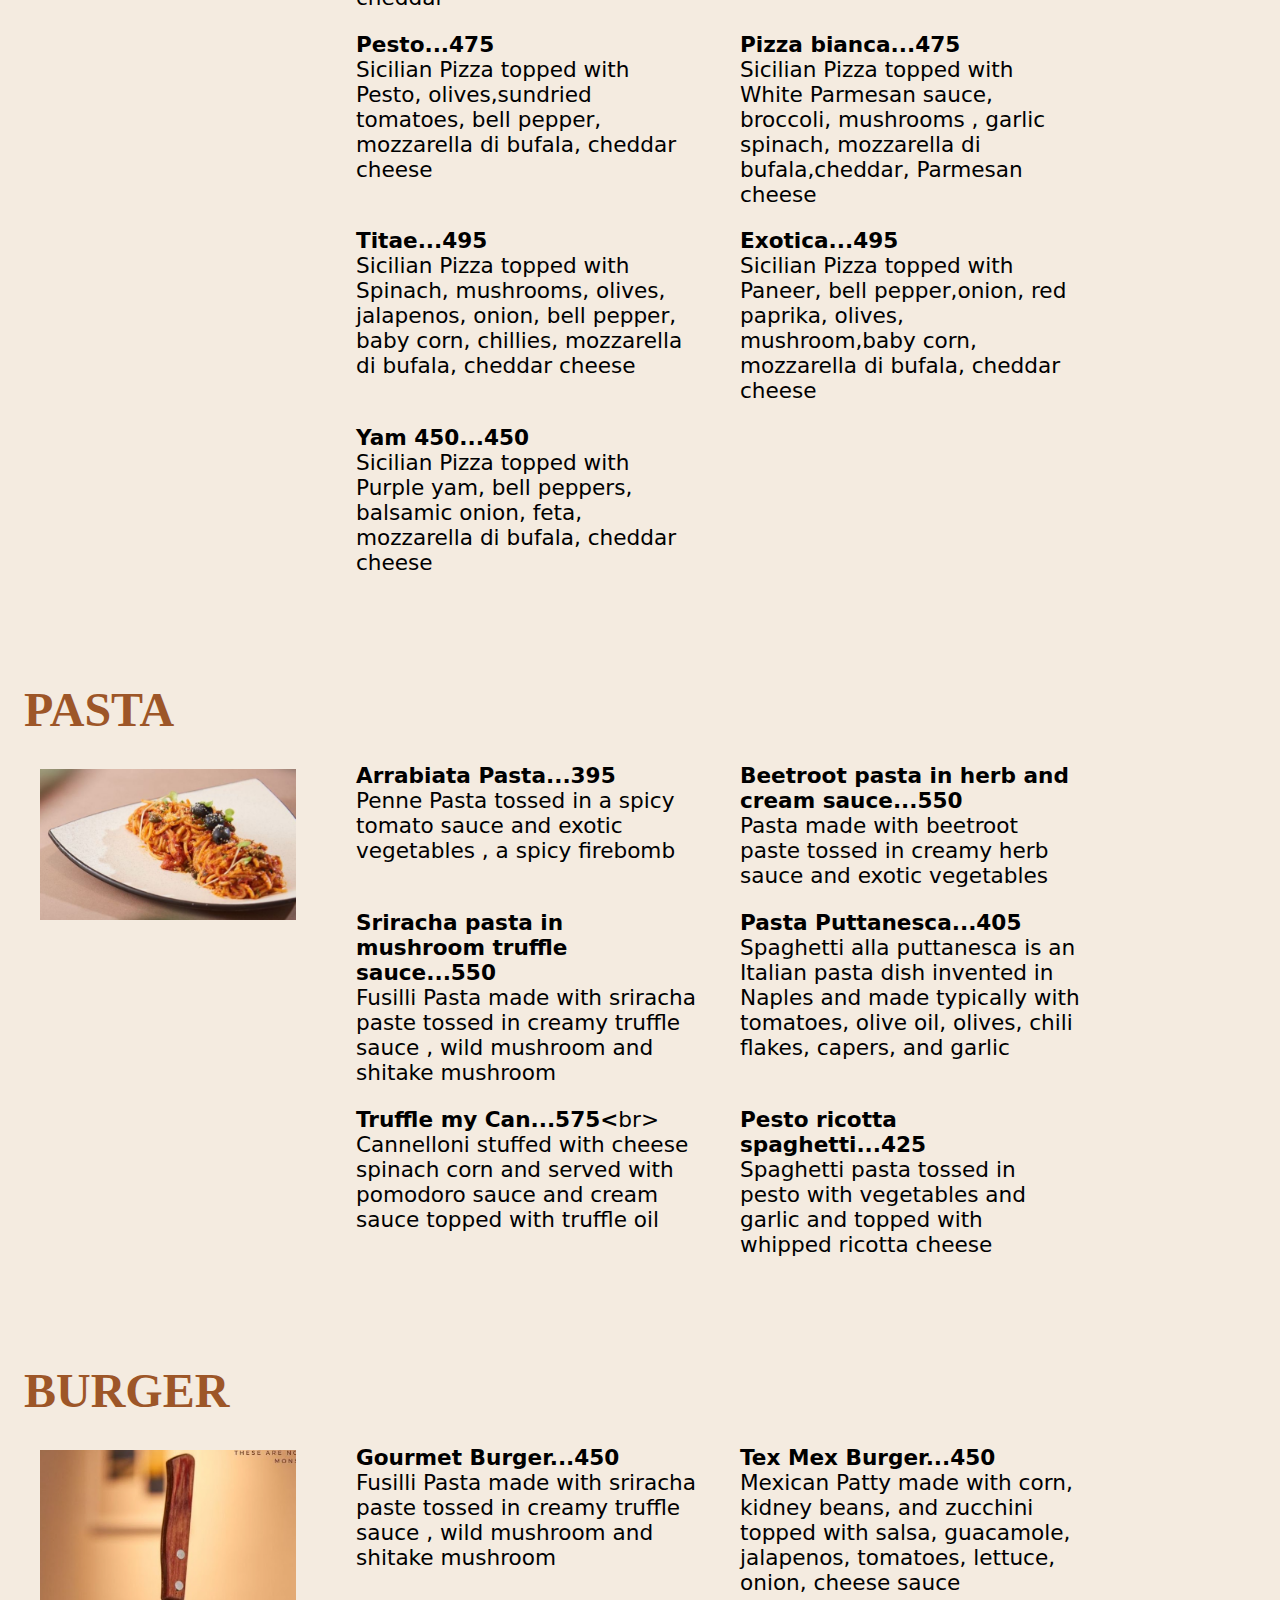
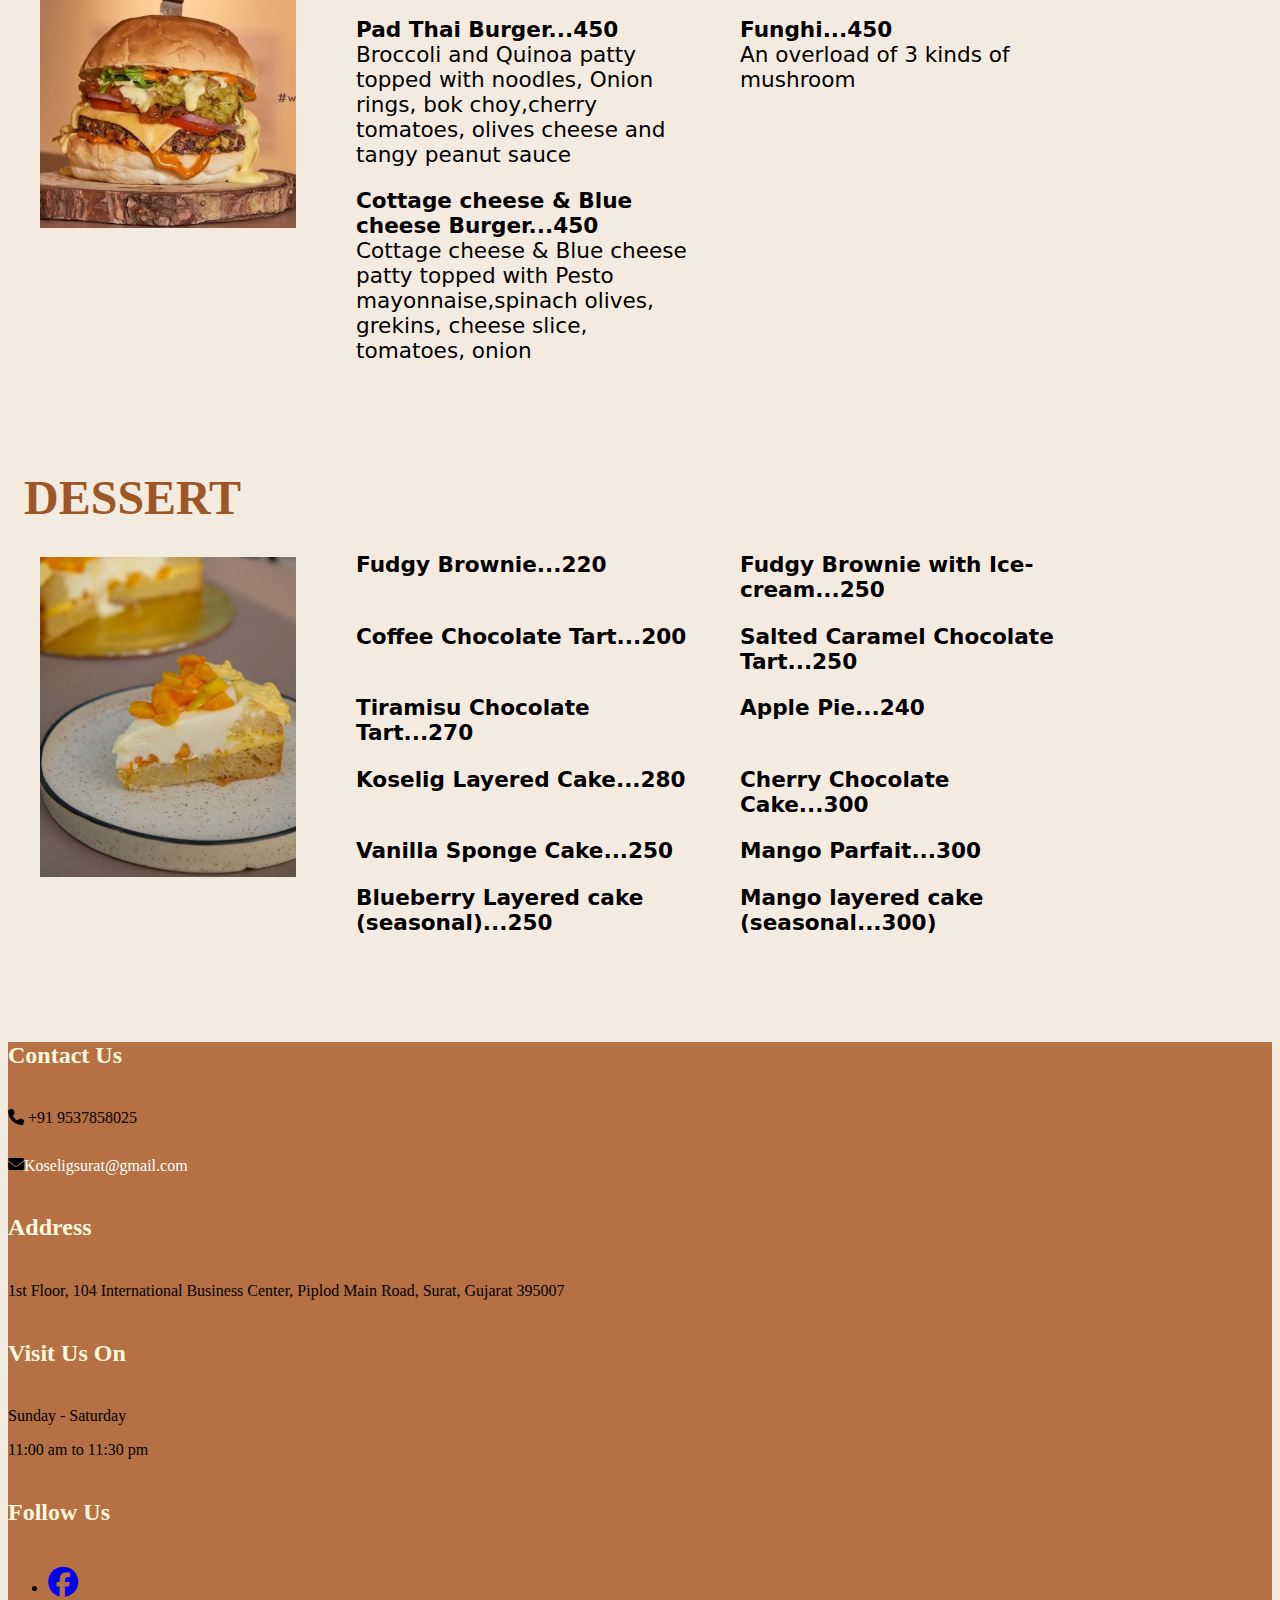
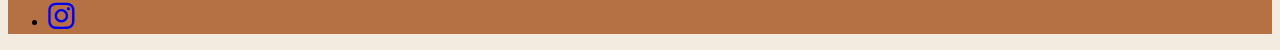
<file: Menu/menu.html>
<!DOCTYPE html>
<html lang="en">
<head>
    <meta charset="UTF-8">
    <meta http-equiv="X-UA-Compatible" content="IE=edge">
    <meta name="viewport" content="width=device-width, initial-scale=1.0">
    <link href="https://cdn.jsdelivr.net/npm/bootstrap@5.2.3/dist/css/bootstrap.min.css" rel="stylesheet" integrity="sha384-rbsA2VBKQhggwzxH7pPCaAqO46MgnOM80zW1RWuH61DGLwZJEdK2Kadq2F9CUG65" crossorigin="anonymous">
    <link rel="stylesheet" type="text/css" href="https://cdnjs.cloudflare.com/ajax/libs/font-awesome/6.2.1/css/all.min.css">
    <link href="menu1.css" rel="stylesheet">
    <link rel="icon" type="image/x-icon" href="images/Koselig.ico">
    <title>Menu</title>
    <style>
        
    </style>
</head>
<body>
  <header>
    <nav class="navbar">
      <div class="title" ><img  src="images/KoseligHor1.png" style="width: 70%;"/></div>
      <div class="links">
        <ul>
          <li><a href="../Carousel/index.html">Home</a></li>
          <!-- <li><a href="#">Menu</a></li> -->
          <li><a href="../Contact/index.html">Contact</a></li>
          <li style="margin-right: 2vw;"><a href="../About/index.html">About</a></li>
        </ul>
      </div>
    </nav>
  </header>
      <main>
      <div class="main-menu">
      <div class="first category">
        <h4 style="padding-top: 3%;" class="hc">HOT COFFEE</h4>
        <div class="box">
          <div id="container1" class="container">
            <img src="images/Latte.webp" alt="Avatar" class="image">
            <div id="overlay1" class="overlay">Latte</div>
          </div>
          <div class="content food">
              <div class="item">Cortado...180<br></div>
              <div class="item">Caramel Cortado...220<br></div>
              <div class="item">Mocardo...200 <br> (Cortado + Chocolate)<br></div>
              <div class="item">Caramel Mocardo...220<br>(Caramel + Chocolate + Cortado)<br></div>
              <div class="item">Cappuccino...200<br></div>
              <div class="item">Flat White...220<br></div>
              <div class="item">Latte...210<br></div>
              <div class="item">Hazelnut Latte...250<br></div>
              <div class="item">Caramel Latte...250<br></div>
              <div class="item">Vanilla Latte...250<br></div>
              <div class="item">Spiced Honey Latte...230<br></div>
              <div class="item">Honey Turmeric Latte...230<br></div>
              <div class="item">Mocha...250<br></div>
              <div class="item">Milk Chocolate Mocha...250<br></div>
              <div class="item">Sea Salt Mocha...250<br></div>
              <div class="item">Caramel Mocha...250<br></div>
              <div class="item">Mint Mocha...250<br></div>
              <div class="item">Salted Caramel Latte...250<br></div>
          </div>
        </div>
        
      </div>
      
      <div class="second category">
        <h4>COLD COFFEE</h4>
        <div class="box">
          <div class="container" id="container2">
            <img src="images/Cold brew.jpeg" alt="Avatar" class="image">
            <div class="overlay" id="overlay2">Cold Brew</div>
          </div>
          <div class="content food">
            <div class="item">Classic Cold Coffee...220<br></div>
            <div class="item">Caramel Cold Coffee...250<br></div>
            <div class="item">Hazelnut Cold Coffee...250<br></div>
            <div class="item">Iced Latte...200<br></div>
            <div class="item">Koselig Iced Latte...230<br></div>
            <div class="item">Caramel Iced Latte...250<br></div>
            <div class="item">Iced Mocha...250<br></div>
            <div class="item">Iced Cortado...220<br></div>
        </div>
        </div>
        
      </div>
      <div  class="third category">
        <h4>WATER & COFFEE</h4>
        <div class="box">
          <div class="container" id="container3">
            <img src="images/Orange Americano.jpeg" alt="Avatar" class="image">
            <div class="overlay" id="overlay3">Americano</div>
          </div>
          <div class="content food">
            <div class="item">Espresso...150<br></div>
            <div class="item">Iced Espresso...160<br></div>
            <div class="item">Americano...150<br></div>
            <div class="item">Iced Americano...160<br></div>
            <div class="item">Ristretto...140<br></div>
            <div class="item">Lungo...140<br></div>
            <div class="item">Freddo...150<br></div>
        </div>
        </div>
      </div>

      <div class="fourth category">
        <h4>SLOW COFFEE (Iced and Hot)</h4>
        <div class="box">
          <div class="container">
            <img src="images/Coffee.jpeg" alt="Avatar" class="image">
            <div class="overlay">Clever Dripper</div>
          </div>
          <div class="content food">
            <div class="item">V60...220<br></div>
            <div class="item">Aeropress...220<br></div>
            <div class="item">Origami...220<br></div>
            <div class="item">Clever Dripper...220<br></div>
            <div class="item">Vietnamese Filter...220<br></div>
        </div>
        </div>
      </div>

      <div class="category">
        <h4>FRAPPE & SHAKES</h4>
        <div class="box">
          <div class="container">
            <img src="images/Apple litchi mocktail.jpeg" alt="Avatar" class="image">
            <div class="overlay">Strawberry Shake</div>
          </div>
          <div class="content food">
            <div class="item">Classic...230<br></div>
            <div class="item">Biscoff...230<br></div>
            <div class="item">Chocolate...230<br></div>
            <div class="item">Nutella...230<br></div>
            <div class="item">Strawberry Cheesecake...295<br></div>
            <div class="item">Nutella Cheesecake...295<br></div>
        </div>
        </div>
        
      </div>
      <div class="category">
        <h4>TONIC & COFFEE</h4>
        <div class="box">
          <div class="container">
            <img src="images/TonicCoffee.jpg" alt="Avatar" class="image">
            <div class="overlay">Coffee Tonic</div>
          </div>
          <div class="content food">
            <div class="item">Coffee Tonic...210<br>(Espresso/Cold Brew)<br></div>
            <div class="item">Ginger Ale Coffee...220<br> (Espresso/Cold Brew)<br></div>
        </div>
        </div>
        
      </div>
      <div class="category">
        <h4>SIGNATURE DRINKS</h4>
        <div class="box">
          <div class="container">
            <img src="images/Orange Americano.jpeg" alt="Avatar" class="image">
            <div class="overlay">Orange Americano</div>
          </div>
          <div class="content food">
            <div class="item">Koselig Old Fashioned...200<br></div>
            <div class="item">Hygge Freddo...200<br></div>
            <div class="item">Orange Americano...220<br></div>
            <div class="item">Lavender Coffee Tonic...250<br></div>
            <div class="item">Blue Pea Coffee Tonic...250<br></div>
            <div class="item">Un-sangria...250<br></div>
            <div class="item">Tropical Hygge...250<br></div>
            <div class="item">Cascara Tea...220<br></div>
            <div class="item">Cold Chocolate...220<br></div>
        </div>
        </div>
        
      </div>
      <div class="category">
        <h4>HOT CHOCOLATE</h4>
        <div class="box">
          <div class="container">
            <img src="images/Coffee.jpeg" alt="Avatar" class="image">
            <div class="overlay">Classic Hot Chocolate</div>
          </div>
          <div class="content food">
            <div class="item">Classic Hot Chocolate...230<br></div>
            <div class="item">Koselig Hot Chocolate...250<br></div>
            <div class="item">Sea Salt Hot Chocolate...250<br></div>
            <div class="item">Espresso Hot Chocolate...280<br></div>
            <div class="item">Christmas Hug...260<br></div>
            <div class="item">Marshmallow...10<br></div>
        </div>
        </div>
        
      </div>
      <div class="category">
        <h4>MASALA TEA</h4>
        <div class="box">
          <div class="container">
            <img src="images/coffee mojito.jpeg" alt="Avatar" class="image">
            <div class="overlay">Lemon Tea</div>
          </div>
          <div class="content food">
            <div class="item">Hibiscus Lemongrass Tea Pot...300<br></div>
            <div class="item">Chamomile Tea Pot...300<br></div>
            <div class="item">Lemon Tea...200<br></div>
            <div class="item">Peach Tea...200<br></div>
        </div>
        </div>
        
      </div>
      <div class="category">
        <h4>COOLERS</h4>
        <div class="box">
          <div class="container">
            <img src="images/Orange Cinnamon.jpeg" alt="Avatar" class="image">
            <div class="overlay">Orange Cinnamon</div>
          </div>
          <div class="content food">
            <div class="item">Lime Light...180<br></div>
            <div class="item">Coffee Mojito...220<br></div>
            <div class="item">Blue Pea Lemonade...220<br></div>
            <div class="item">Sun Downer...230<br></div>
            <div class="item">( Pinapple, orange, sparkling water )<br></div>
            <div class="item">Apple Litchi Mocktail...250<br></div>
            <div class="item">Jolly Rancher...250<br></div>
            <div class="item">( Mixed Berries, Sparkling Water, Lollipop )<br></div>
            <div class="item">Summer Twilight...300<br></div>
            <div class="item">( Raspberry, Blueberry, Sparkling Water )<br></div>
            <div class="item">Orange Cinnamon...280<br></div>
            <div class="item">Passionfruit...250<br></div>
            <div class="item">Fresh Juice...160<br></div>
            <div class="item note">All drinks can be served with/without coffee<br></div>
        </div>
        </div>
        
      </div>
      <div class="category">
        <h4>COOKIES</h4>
        <div class="box">
          <div class="container">
            <img src="images/WhatsApp Image 2023-01-16 at 10.01.09 AM (1).jpeg" alt="Avatar" class="image">
            <div class="overlay">Oats Chocolate Cookie</div>
          </div>
          <div class="content food">
            <div class="item">Butter Cookie...40<br></div>
            <div class="item">Dark Chocolate Cookie...100<br></div>
            <div class="item">Oats Chocolate Cookie...120<br></div>
            <div class="item">Oats Jaggery Cookie...120<br></div>
        </div>
        </div>
        
      </div>
      <div class="category">
        <h4>SMOOTHIES</h4>
        <div class="box">
          <div class="container">
            <img src="images/smoothie.jpeg" alt="Avatar" class="image">
            <div class="overlay">Smoothie Bowl</div>
          </div>
          <div class="content food">
            <div class="item">Smoothie Bowl...450<br></div>
            <div class="item">Smoothie Cup...300<br></div>
            <div class="item">Smoothie...270<br></div>
        </div>
        </div>
        
      </div>
      <!-- <div class="tp"> 
        <h4>SOUL BY KOSELIG</h4>
        <div class="item">Emotional or intellectual energy or intensity, especially as revealed in a work of art or an
        artistic performance.<br><br>
        Adding a signature to a dish. Including a bit of romance & happiness. Caring about the
        ingredients, the process, and the people that the food will nourish. Protecting traditions
        and history.<br><br></div>
        </div>
      </div>-->
      <div class="category">
        <h4>SANDWICH & TOAST</h4>
        <div class="box">
          <div class="container">
            <img src="images/Avacado smorrebrod.jpeg" alt="Avatar" class="image">
            <div class="overlay">Avacado Smorrebrod</div>
          </div>
          <div class="content food">
            <div class="item"><b>Cottage Cheese Sandwich...260</b><br>
            <span style="font-weight: lighter;">Paneer block marinated in Indian spies loaded with Crunchy fresh aragula and lolo roso and red cabbage colorful
            bell pepper, some cheese with toasted panini bread.</span><br></div>
            <div class="item"><b>Pesto Spinach Grilled Cheese...320</b><br>
              <span style="font-weight: lighter;">Butter toasted sourdough smotared with walnut pasto, loaded with fresh baby spinach, 3 cheeses and Italian herbs...<br></div>
            <div class="item"><b>Avocado Smorrebrod...280></b><br>
              <span style="font-weight: lighter;">Sliced Avocado Cayered with a generous dollop of in house hummus topped with fresh crunchy cucumber, lettuce,
            aragula, tomoto, microgreens and some cheese & squeeze of a fresh lime with zingy sriracha & garlic butter.</span><br></div>
            <div class="item"><b>Pesto Paneer Sandwich...320</b><br>
              <span style="font-weight: lighter;">Butter toasted sourdough smotared wiht walnut pasto, loaded with fresh baby spinach, 3 cheeses and Italian herbs.
            Guacamole Toast</span><br></div>
            <div class="item"><b>Guacamole toast...350</b><br><span style="font-weight: lighter;">Mashed Avocado, Tomato, Coriander</div>
            <div class="item"><b>Beetroot Hummus Toast...350</b><br>
              <span style="font-weight: lighter;">Toasted Sourdough with beetroot hummus and micro greens.</span><br></div>
            <div class="item"><b>Avocado Hummus Toast...350</b><br>
              <span style="font-weight: lighter;">Toasted Sourdough topped with sliced avocado, hummus, two cherry
            tomatoes seasoned with salt</span><br></div>
        </div>
        </div>
        
    </div>
    <div class="category">
        <h4>BAGEL</h4>
        <div class="box">
          <div class="container">
            <img src="images/Guacamole Bagel.jpeg" alt="Avatar" class="image">
            <div class="overlay">Bagel</div>
          </div>
          <div class="content food">
            <div class="item">Tomato Basil Bagel...220<br></div>
            <div class="item">Guacamole Bagel...320</div>
            <div class="item">Mashed Avocado, Tomato, Coriander<br></div>
            <div class="item">Avocado Cream Cheese Bagel...300</div>
        </div>
        </div>
        
    </div>
    <div class="category">
        <h4>CROISSANT</h4>
        <div class="box">
          <div class="container">
            <img src="images/croissant.png" alt="Avatar" class="image">
            <div class="overlay">Butter Croissant</div>
          </div>
          <div class="content food">
            <div class="item">Butter Croissant...230<br></div>
            <div class="item">Tomato Basil Croissant...250<br></div>
            <div class="item">Pain Au Chocolate...280<br></div>
        </div>
        </div>
        
    </div>
    <div class="category">
        <h4>SOUL FOOD<br>Food Which Pleases the soul</h4>
        <div class="box">
          <div class="container">
            <img src="images/mushroom (1).jpg" alt="Avatar" class="image">
            <div class="overlay"><b>Mushroom Cappuccino</b></div>
          </div>
          <div class="content">
            <div class="item"><b>Roasted tomato soup with grilled cheese sandwich...325</b><br>
            Easy roasted tomato soup served with a simple, extra-cheesy grilled cheese sandwich is comfort food
            personified.<br></div>
            <div class="item"><b>Mushroom cappuccino...205</b><br>
            A comforting, wholesome and creamy mushroom soup with the goodness of button mushrooms and subtle
            flavors of garlic and pepper.<br></div>
            <div class="item"><b>Potato and leek soup...225</b><br>
            Potato leek soup, or potage parmentier, is a French classic.</div>
        </div>
        </div>
        
    </div>
    <div class="category">
        <h4>SALAD<br>Salad is a art, A delicious healthy art</h4>
        <div class="box">
          <div class="container">
            <img src="images/Salad.jpg" alt="Avatar" class="image">
            <div class="overlay">Greek Salad</div>
          </div>
          <div class="content">
            <div class="item"><b>Peach and Sumac mozzarella caprese with pesto...395</b><br>
            Peach , Sumac marinated Mozzarella,Rocket leaf, balsamic Glaze, pesto<br></div>
            <div class="item"><b>Grilled kale and Potato salad with green apple dressing...395</b><br>
            Grilled kale, Potatoes, lettuce, green apple, feta, walnut, with tangy green apple vinaigrette<br></div>
            <div class="item"><b>Roasted Cauliflower and chickpea Salad with tahini dressing...350</b><br>
            Roasted Cauliflower, chickpea, avocado, lettuce, Pomegranate, cucumber, onion, served with
            creamy tahini dressing<br></div>
            <div class="item"><b>Greek Salad...350</b><br>
            Mix Lettuce, Bell pepper,onion, olives, cherry tomatoes,cucumber,feta, greek vinaigrette<br></div>
            <div class="item"><b>Mexican quinoa salad with avocado sauce and smoked salsa...395</b><br>
     Mix Lettuce, quinoa,corn, bell pepper, olives, jalapeno, beans, avocado sauce, smoked salsa<br></div>
        </div>
        </div>
        
    </div>
    <div class="category">
        <h4>LITTLE PLATES</h4>
        <div class="box">
          <div class="container">
            <img src="images/burrata.jpg" alt="Avatar" class="image">
            <div class="overlay">Pesto Garlic Bread</div>
          </div>
          <div class="content">
            <div class="item"><b>Pesto garlic bread...295</b><br>
            Garlic bread with a twist of Pesto<br></div>
            <div class="item"><b>Hot Burrata (KS)...425</b><br>
            Burrata baked with Romesco sauce which is a bold , zippy and full of roasted tomatoes and peppers flavor
  served with Garlicky cherry tomatoes, pesto and toasted bread<br></div>
            <div class="item"><b>Mushroom Pate...295</b> <br>
            Mushroom pate,Balsamic glaze, rocket leaf, over a baguette<br></div>
            <div class="item"><b>Parmesan Truffle fries...250</b> <br>
            Fries tossed in truffle oil and parmesan cheese served with garlic aioli<br></div>
            <div class="item"><b>Smoky Fries...225</b><br>
            Salted fries served with our inhouse special smoked salsa<br></div>
            <div class="item"><b>Mushroom puff with truffle cream sauce (KS)...390</b><br>
            Mushroom puff Pillows served with truffle cream sauce, and grilled mushrooms <br></div>
            <div class="item"><b>Pomegranate and dukkah spiced Roasted cauliflower with spicy yogurt (KS)...375</b><br>
            An unami of flavors, roasted cauliflower marinated in dukkah spice, orange juice , pomegranate molasses and served with spicy yogurt<br></div>
            <div class="item"><b>Mediterranean Nachos (KS)...395</b><br>
            Baked Lavash,Spiced Tempered mushrooms,roasted chickpea cherry tomatoes, Pomegranate,
  hummus, feta, lettuce<br></div>
            <div class="item"><b>Mezze platter(KS)...595</b> <br>
            Hummus, Beetroot Hummus, baba ganoush ,Muhammara , pickled vegetables, olives,falafel balls,
  grape cheese ball,Tabbouleh salad,walnut,pitta bread, lavash sticks<br></div>
            <div class="item"><b>Qesso Fundido (KS)425...425</b><br>
            Queso Fundido translates to "melted cheese", A skillet full of Gooey,bubbly cheese topped with smoked salsa served with tortilla chips baked Peri peri crispies<br>
            <br>
          </div>
        </div>
        
        </div>
    </div>
    <div class="category">
      <h4>SICILIAN PIZZA </h4>
      <div class="box">
        <div class="container">
          <img src="images/sicillianPizza.png" alt="Avatar" class="image">
          <div class="overlay">Pesto</div>
        </div>
        <div class="content">
          <div class="item"><b>Grandmas Margarita...425</b> <br>
          It's a simple Pizza topped with fresh mozzarella di bufala,cheddar, Basil and parmesan cheese<br></div>
          <div class="item"><b>Greek...450</b><br>
          Sicilian Pizza topped with Zucchini, olives, onion ,cherry tomatoes, bell pepper,lettuce, feta, mozzarella di
  bufala, cheddar cheese<br></div>
          <div class="item"><b>Burrata...495</b><br>
          Sicilian Pizza topped with Cherry tomato,olives,rocket leaf,burrata , balsamic glaze,mozzarella di bufala, cheddar <br></div>
          <div class="item"><b>Spinach dip fungi...475</b> <br>
          Sicilian Pizza topped with Garlicky spinach, mushroom, ricotta cheese,mozzarella di bufala, cheddar cheese <br></div>
          <div class="item"><b>Pesto...475</b><br>
          Sicilian Pizza topped with Pesto, olives,sundried tomatoes, bell pepper, mozzarella di bufala, cheddar cheese<br></div>
          <div class="item"><b>Pizza bianca...475</b><br>
          Sicilian Pizza topped with White Parmesan sauce, broccoli, mushrooms , garlic spinach, mozzarella di
  bufala,cheddar, Parmesan cheese<br></div>
          <div class="item"><b>Titae...495</b><br>
          Sicilian Pizza topped with Spinach, mushrooms, olives, jalapenos, onion, bell pepper, baby corn, chillies, mozzarella di bufala, cheddar cheese<br></div>
          <div class="item"><b>Exotica...495</b><br>
          Sicilian Pizza topped with Paneer, bell pepper,onion, red paprika, olives, mushroom,baby corn, mozzarella di
  bufala, cheddar cheese<br></div>
          <div class="item"><b>Yam 450...450</b><br>
          Sicilian Pizza topped with Purple yam, bell peppers, balsamic onion, feta, mozzarella di bufala, cheddar cheese<br></div>    
        </div>
      </div>
      
    </div>
    <div class="category">
      <h4>PASTA</h4>
      <div class="box">
        <div class="container">
          <img src="images/Pasta.png" alt="Avatar" class="image">
          <div class="overlay">Pasta Puttanesca</div>
        </div>
        <div class="content">
          <div class="item"><b>Arrabiata Pasta...395</b><br>
          Penne Pasta tossed in a spicy tomato sauce and exotic vegetables , a spicy firebomb<br></div>
          <div class="item"><b>Beetroot pasta in herb and cream sauce...550</b> <br>
          Pasta made with beetroot paste tossed in creamy herb sauce and exotic vegetables<br></div>
          <div class="item"><b>Sriracha pasta in mushroom truffle sauce...550</b> <br>
          Fusilli Pasta made with sriracha paste tossed in creamy truffle sauce , wild mushroom and shitake mushroom<br></div>
          <div class="item"><b>Pasta Puttanesca...405</b> <br>
          Spaghetti alla puttanesca is an Italian pasta dish invented in Naples and made typically with tomatoes,
  olive oil, olives, chili flakes, capers, and garlic<br></div>
          <div class="item"><b>Truffle my Can...575<</b>br>
          Cannelloni stuffed with cheese spinach corn and served with pomodoro sauce and cream sauce topped with truffle oil<br></div>
          <div class="item"><b>Pesto ricotta spaghetti...425</b><br>
          Spaghetti pasta tossed in pesto with vegetables and garlic and topped with whipped ricotta cheese<br></div>
        </div>
      </div>
      
    </div>
    <div class="category">
      <h4>BURGER</h4>
      <div class="box">
        <div class="container">
          <img src="images/GourmetBurger.png" alt="Avatar" class="image">
          <div class="overlay">Gourmet Burger</div>
        </div>
        <div class="content">
          <div class="item"><b>Gourmet Burger...450</b><br>
          Fusilli Pasta made with sriracha paste tossed in creamy truffle sauce , wild mushroom and shitake mushroom<br></div>
          <div class="item"><b>Tex Mex Burger...450</b> <br>
          Mexican Patty made with corn, kidney beans, and zucchini topped with salsa, guacamole, jalapenos,
  tomatoes, lettuce, onion, cheese sauce<br></div>
          <div class="item"><b>Pad Thai Burger...450</b> <br>
          Broccoli and Quinoa patty topped with noodles, Onion rings, bok choy,cherry tomatoes, olives cheese and
  tangy peanut sauce<br></div>
          <div class="item"><b>Funghi...450</b><br>
          An overload of 3 kinds of mushroom <br></div>
          <div class="item"><b>Cottage cheese & Blue cheese Burger...450</b><br>
          Cottage cheese & Blue cheese patty topped with Pesto mayonnaise,spinach olives, grekins, cheese slice,
  tomatoes, onion<br></div>
        </div>
      </div>
      
    </div>
    <div class="category">
      <h4>DESSERT</h4>
      <div class="box">
        <div class="container">
          <img src="images/MangoLayered.jpg" alt="Avatar" class="image">
          <div class="overlay">Mango Layered cake</div>
        </div>
        <div class="content food">
          <div class="item">Fudgy Brownie...220<br></div>
          <div class="item">Fudgy Brownie with Ice-cream...250<br></div>
          <div class="item">Coffee Chocolate Tart...200<br></div>
          <div class="item">Salted Caramel Chocolate Tart...250<br></div>
          <div class="item">Tiramisu Chocolate Tart...270<br></div>
          <div class="item">Apple Pie...240<br></div>
          <div class="item">Koselig Layered Cake...280<br></div>
          <div class="item">Cherry Chocolate Cake...300<br></div>
          <div class="item">Vanilla Sponge Cake...250<br></div>
          <div class="item">Mango Parfait...300<br></div>
          <div class="item">Blueberry Layered cake (seasonal)...250<br></div>
          <div class="item">Mango layered cake (seasonal...300)</div>
      </div>
      </div>
      
  </div>
  </div>

    </main>
    <footer class="text-white pt-5 pb-4" style="background-color: #b57143;">
      <div >
          <div class="row text-center text-md-left">
              <div class="col md-2 col-lg-2 col-xl-2 mx-auto mt-3">
                  <h5 class="text-uppercase mb-4 font-weight-bold" style="color: cornsilk;font-size: 1.5rem;">Contact Us</h5>
                  <p>
                      <i class="fas fa-phone mr-3"></i> +91 9537858025
                  </p>
                  <p>
                      <i class="fas fa-envelope mr-3" style="padding-top: 0.85rem;"></i><a href="mailto:Koseligsurat@gmail.com" style="text-decoration: none; color: white">Koseligsurat@gmail.com</a>
                  </p>
              </div>
              <div class="col-md-2 col-lg-2 col-xl-2 mx-auto mt-3">
                  <h5 class="text-uppercase mb-4 font-weight-bold" style="color: cornsilk; font-size: 1.5rem;">Address</h5>
                  <p>
                      1st Floor, 104 International Business Center, Piplod Main Road,
                      Surat, Gujarat 395007
                  </p>
              </div>
              <div class="col-md-2 col-lg-2 col-xl-2 mx-auto mt-3">
                  <h5 class="text-uppercase mb-4 font-weight-bold" style="color: cornsilk; font-size: 1.5rem;">Visit Us On</h5>
                  <p>
                      Sunday - Saturday
                  </p>
                  <p>
                      11:00 am to 11:30 pm
                  </p>
              </div>
              <div class="col-md-2 col-lg-2 col-xl-2 mx-auto mt-3 width:100%;">
                  <h5 class="text-uppercase mb-4 font-weight-bold" style="color: cornsilk; font-size: 1.5rem;">Follow Us</h5>
                      <ul class="list-unstyled list-inline">
                          <li class="list-inline-item">
                              <a href="https://facebook.com/koseligsurat/" class="btn-floating btn-sm text-white" style="font-size : 30px; padding: px;"><i class="fab fa-facebook"></i></a>
                          </li>
                          <li class="list-inline-item">
                              <a href="https://www.instagram.com/koseligcoffee/?igshid=OGQ2MjdiOTE%3D" class="btn-floating btn-sm text-white" style="font-size : 30px;"><i class="fab fa-instagram"></i></a>
                          </li>
                          <!-- <li class="list-inline-item">
                              <a href="hd" class="btn-floating btn-sm text-white" style="font-size : 23px;"><i class="fab fa-twitter"></i></a>
                          </li>
                          <li class="list-inline-item">
                              <a href="hd" class="btn-floating btn-sm text-white" style="font-size : 23px;"><i class="fab fa-whatsapp"></i></a>
                          </li> -->
                      </ul>
              </div>
          </div>
      </div>
    
    </footer>
    
    
</body>
</html>
</file>
<file: About/blog.css>
/* stylelint-disable selector-list-comma-newline-after */
body {
  background-image: url("images/AboutUsBackground3.png");
  background-repeat: no-repeat;
  background-attachment: fixed;
  /* width: 100vw;
  height: 100vh; */
  background-size: cover;
  
}
/* .blog-header {
  border-bottom: 1px solid #e5e5e5;
}

.blog-header-logo {
  font-family: "Playfair Display", Georgia, "Times New Roman", serif/*rtl:Amiri, Georgia, "Times New Roman", serif;
  font-size: 2.25rem;
}

.blog-header-logo:hover {
  text-decoration: none;
} */

h1, h2, h3, h4, h5, h6 {
  font-family: "Playfair Display", Georgia, "Times New Roman", serif/*rtl:Amiri, Georgia, "Times New Roman", serif*/;
}

.display-4 {
  font-size: 2.5rem;
}
@media (min-width: 768px) {
  .display-4 {
    font-size: 3rem;
  }
}

.flex-auto {
  flex: 0 0 auto;
}

.h-250 { height: 250px; }
@media (min-width: 768px) {
  .h-md-250 { height: 250px; }
}

/* Pagination */
.blog-pagination {
  margin-bottom: 4rem;
}

/*
 * Blog posts
 */
.blog-post {
  margin-bottom: 4rem;
}
.blog-post-title {
  font-size: 2.5rem;
}
.blog-post-meta {
  margin-bottom: 1.25rem;
  color: #727272;
}

/*
 * Footer
 */
/* .blog-footer {
  padding: 2.5rem 0;
  color: #727272;
  text-align: center;
  background-color: #f9f9f9;
  border-top: .05rem solid #e5e5e5;
}
.blog-footer p:last-child {
  margin-bottom: 0;
} */
.navbar {
  display: flex;
  justify-content: space-between;
  align-items: center;
  background-color: #b57143;
  color: #fff;
  position: fixed;
  z-index: 11;
  width: 100%;
}
.title {
  font-size: 1.5rem;
  margin: 0.5rem;
  padding-left: 8px;
}
.links ul{
  margin: 0;
  padding: 0;
  display: flex;
}

.links li {
  list-style: none;
  font-size: larger;
}

.links li a {
  text-decoration: none;
  color: #fff;
  padding: 1rem;
  display: block;
  
}

.links li:hover {
  /* background-color: #DFAB71; */
  /* box-shadow: inset 15px 15px 8px #94440e; */
  background-color: #9D5628;

  border-radius: 5px;
  
}
 
h3 i {font-family: "Satisfy", sans-serif; font-size: 3rem;}

.about{
  background-color: #f5e4d0;
  height: 31rem;
  margin-top: -3rem;
  /* display: flex; */
  /* align-items: center; */
  /* justify-content: center; */
  text-align: center;
  padding-bottom: 2vw;
  padding-left: 1vw;
  padding-right:1vw;
}
.reveal-on-scroll{
  position:relative;
  transform: translateY(150px);
  opacity: 0;
  transition: all 2s ease;
}
.reveal-on-scroll.active{
  transform: translateY(0px);
  opacity: 1;
}
.imgclass{
  display: flex;
  justify-content: center;
}
#img1{
  /* margin-left: 46vw; */
  margin-top: 5vw;
  /* width: auto; */
  /* height:auto; */
}
.heading1{
  margin-top: 2vw;
  text-align: center;
  /* margin: auto; */
  font-size: 3rem;
  font-family: 'Courier New', Courier, monospace;
  color: black;
  
}
.about-text{
  font-family: 'Times New Roman', Times, serif;
  font-size: 1.5rem;
  height: fit-content;
  
}
.about-button{
  margin-top: 2vw;
  height: 3.4rem;
  width: 10rem;
  font-size: 1.25rem;
  font-family: 'Lucida Sans', 'Lucida Sans Regular', 'Lucida Grande', 'Lucida Sans Unicode', Geneva, Verdana, sans-serif;
  background-color: #f1ad7f;
  border-radius: 3px;
  border: 0px;
  box-shadow: 6px 6px 7px #f3c496,
  -5px -5px 8px #f6e0d2;
}
.read-button{
  margin-bottom: 2vw;
}
button.about-button:hover{
  box-shadow: inset 8px 8px 10px #f4a352;
  /* inset -5px -5px 8px #f6e0d2; */
}
.book{
  background-color: #f5e4d0;
  /* display: flex;
  justify-content: center; */
  padding-bottom: 4vw;
  padding-top: 4vw;
}
.book-1{
  display: flex;
  justify-content: space-around;
  flex-direction: row;
  /* border: 2px solid red; */
  /* height: fit-content; */
  /* flex-wrap: nowrap; */
}

.book-text{
   width: 71vw; 
   font-size: larger;
   text-align: center;
} 

/* .book-img{
  max-width: 5em;
  height: auto; 
}   */
.page-turners{
  height: 18rem;
  width:25rem;
}
footer {
  all:unset;
}
.reveal-on-scroll{
  position:relative;
  transform: translateY(150px);
  opacity: 0;
  transition: all 1.5s ease;
}
.reveal-on-scroll.active{
  transform: translateY(0px);
  opacity: 1;
}
@media only screen and (max-width:45em) {
.head1 {
  margin-top: 30%;
}
}
</file>
<file: Carousel/style.css>
:root{
    --dark-brown:#9D5628;
    --light-brown:#DFAB71;
    --dark-blue:#202739;
    --light-blue:#358795;
}

body{
    padding-bottom: 0px;
}
body {
    background-color: rgb(253, 250, 235);
}

.content-box{
    /*display: flex;
    flex-direction: column;*/
    padding: 1em 5em 1em 5em;
    margin: 5em auto;
    
}

.dish-details, .flex-item{
    box-shadow: none;
}


.featured-dish{
    display: flex;
    justify-content: space-around;
    align-items: center;
    /*border: 2px solid black;*/
    padding: 2em 5vw 2em 5vw;
    margin: 1em 5vw;
    box-shadow: rgba(100, 100, 111, 0.2) 0px 7px 29px 0px;
    background-color: whitesmoke;
}

/* .content-box :hover{
    box-shadow: rgba(100, 100, 111, 0.4) 0px 7px 29px 0px;
} */

.featured-dish :hover{
    box-shadow: none;
    border: none;
}

.dish-details:hover{
    box-shadow: none;
    border: none;
}

.odd{
    flex-direction: row;
}

.even{
    flex-direction: row-reverse;
}

img{
    max-width: 15em;
}

.dish-details{
    /*border: 2px solid black;*/
    padding: 1em 2em 1em 2em;
}

.menu-button{
    max-width: max-content;
    min-height: max-content;
    border: 1px solid #202739;
    padding: 1em 2em 1em 2em;
    margin: 0 5em auto;
    display: block;
    float: right;
    background-color: white;
    word-wrap: nowrap;
}

.title-box{
    background-color: rgba(157, 86, 40, 0.5);
    max-width: 40vw;
    color: white;
    height: fit-content;
    max-height: 100%;
    z-index: 8;
    position: absolute;
    top: 5em;
    right: 0;
    margin-top: 6em; 
    padding: 2em 5em 2em 3em;
}

.koselig_img{
    display: inline-block;
    max-width: 30vw;
    min-width: 215px;
}

.dot{
	z-index: 10;
}

@media only screen and (max-width:45em) {
    .top-text{
        display: none;
    }
    .title-box{
        height: max-content;
        max-width: max-content;
        position: absolute;
        top:40%;
        left: 0;
        right: 0;
        margin: 0 auto;
        padding: 3em 4em 3em 4em;
    }
}
/* .top-text{
    display: none;
}
.title-box{
    height: max-content;
    max-width: max-content;
    position: absolute;
    top:40%;
    left: 0;
    right: 0;
    margin: 0 auto;
    padding: 3em 4em 3em 4em;
} */
@media only screen and (max-width:400px) {
    .title-box{
        width: 100%;
        padding: auto auto;
    }
    h3 #small {font-size: 30%;}
    
}
/* .title-box{
    width: 100%;
    padding: auto auto;
} */
@media only screen and (max-width:45em) {
    .content-box{
        padding: 1em 1em 1em 1em;
    }
    .featured-dish{
        flex-direction: column-reverse;
    }
    .dish-details{
        padding: 1em 1em 1em 1em;
    }
    img{
        max-width: 100%;
    }
    .menu-button{
        float: none;
        margin: 0 auto;
        padding: 1em 5em 1em 5em;
    }
    .book-1{
        flex-direction: column;
        flex-wrap: wrap;
    }
    /* .books{
        width: 80vw;
        display: inline;
    } */
    .book-img{
        width:16rem;
        height:18rem;
        padding-top:4vw;
        padding-bottom:4vw;
    }
    .book-text{
        padding-top: 8vw;
        width:auto
    }
}
#wrap
{
    margin: 0;
    padding: 0;
    font-family: Arial, Helvetica, sans-serif;
    width: 100vw;
    height: 100vh;
    /* overflow-x: hidden; */
}

.slideshow {
    list-style-type: none;
    
  }
  
  /** SLIDESHOW **/
  .slideshow,
  .slideshow:after { 
    position: absolute;
      top: -16px; /*Not sure why I needed this fix*/
          /* position: fixed; */
      width: 100vw;
      height: 100vh;
      left: 0px;
      z-index: 0; 
  }
  
  .slideshow li span { 
          position: absolute;
      width: 100%;
      height: 100%;
      top: 0px;
      left: 0px;
      color: transparent;
      background-size: cover;
      background-position: 50% 50%;
      background-repeat: no-repeat;
      opacity: 0;
      z-index: 0;
      animation: imageAnimation 30s linear infinite 0s; 
  }
  
  
  
  .slideshow li:nth-child(1) span { 
      background-image: url("images/landing5.jpg"); 
  }
  .slideshow li:nth-child(2) span { 
      background-image: url("images/landing1.jpg");
      animation-delay: 6s; 
  }
  .slideshow li:nth-child(3) span { 
      background-image: url("images/landing6.jpg");
      animation-delay: 12s; 
  }
  .slideshow li:nth-child(4) span { 
      background-image: url("images/landing6.jpg");   
      animation-delay: 18s; 
  }
  .slideshow li:nth-child(5) span { 
      background-image: url("images/landing10.jpg");
      animation-delay: 24s; 
  }
  
  
  
  @keyframes imageAnimation { 
      0% { opacity: 0; animation-timing-function: ease-in; }
      8% { opacity: 1; animation-timing-function: ease-out; }
      17% { opacity: 1 }
      25% { opacity: 0 }
      100% { opacity: 0 }
  }
  
  
  @keyframes titleAnimation { 
      0% { opacity: 0 }
      8% { opacity: 1 }
      17% { opacity: 1 }
      19% { opacity: 0 }
      100% { opacity: 0 }
  }
  
  
  .no-cssanimations .cb-slideshow li span {
      opacity: 1;
  }
  .navbar {
    display: flex;
    justify-content: space-between;
    align-items: center;
    background-color: #b57143;
    color: #fff;
    position: fixed;
    z-index: 11;
    width: 100%;
  }
  .title {
    font-size: 1.5rem;
    margin: 0.5rem;
    padding-left: 8px;
  }
  .links ul{
    margin: 0;
    padding: 0;
    display: flex;
  }
  
  .links li {
    list-style: none;
    font-size: larger;
  }
  
  .links li a {
    text-decoration: none;
    color: #fff;
    padding: 1rem;
    display: block;
    
  }
  
  .links li:hover {
    /* background-color: #DFAB71; */
    /* box-shadow: inset 15px 15px 8px #94440e; */
    background-color: #9D5628;

    border-radius: 5px;
    
  }
   
  h3 i {font-family: "Satisfy", sans-serif; font-size: 3rem;}

  .about{
    background-color: #f5e4d0;
    height: 31rem;
    margin-top: -3rem;
    /* display: flex; */
    /* align-items: center; */
    /* justify-content: center; */
    text-align: center;
    padding-bottom: 2vw;
    padding-left: 1vw;
    padding-right:1vw;
}
.reveal-on-scroll{
    position:relative;
    transform: translateY(150px);
    opacity: 0;
    transition: all 2s ease;
}
.reveal-on-scroll.active{
    transform: translateY(0px);
    opacity: 1;
}
.imgclass{
    display: flex;
    justify-content: center;
}
#img1{
    /* margin-left: 46vw; */
    margin-top: 5vw;
    /* width: auto; */
    /* height:auto; */
}
.heading1{
    margin-top: 2vw;
    text-align: center;
    /* margin: auto; */
    font-size: 3rem;
    font-family: 'Courier New', Courier, monospace;
    color: black;
    
}
.about-text{
    font-family: 'Times New Roman', Times, serif;
    font-size: 1.5rem;
    height: fit-content;
    
}
.about-button{
    margin-top: 2vw;
    height: 3.4rem;
    width: 10rem;
    font-size: 1.25rem;
    font-family: 'Lucida Sans', 'Lucida Sans Regular', 'Lucida Grande', 'Lucida Sans Unicode', Geneva, Verdana, sans-serif;
    background-color: #f1ad7f;
    border-radius: 3px;
    border: 0px;
    box-shadow: 6px 6px 7px #f3c496,
    -5px -5px 8px #f6e0d2;
}
.read-button{
    margin-bottom: 2vw;
}
button.about-button:hover{
    box-shadow: inset 8px 8px 10px #f4a352;
    /* inset -5px -5px 8px #f6e0d2; */
}
.book{
    background-color: #f5e4d0;
    /* display: flex;
    justify-content: center; */
    padding-bottom: 4vw;
    padding-top: 4vw;
}
.book-1{
    display: flex;
    justify-content: space-around;
    flex-direction: row;
    /* border: 2px solid red; */
    /* height: fit-content; */
    /* flex-wrap: nowrap; */
}

/* .books{
    /* border: 2px solid green; */
    /* min-width: fit-content; */
*/

.book-text{
     width: 71vw; 
     font-size: larger;
     text-align: center;
} 

/* img.page-turners :: hover{
    /* max-width: 5em;
    height: auto;  */
    /* box-shadow:inset 5px 5px 8px black; */
 */
.page-turners{
    height: 18rem;
    width:25rem;
}
</file>
<file: Contact/style2.css>
@import url('https://fonts.googleapis.com/css2?family=Poppins:wght@400;500;600;700&display=swap');

.main-contact{
    padding: 8em 5em 5em 5em;
    display: flex;
    flex-direction: row;
    justify-content: space-around;
    /* width: 100%; */
    height: fit-content;
    flex-wrap: wrap;
    /* border: 5px solid green; */
}

body{
    /* min-height: 100vh; */
    background: url(contactus.jpg) no-repeat;
    background-size: cover;
}

.part{
    /* border: 2px solid red; */
    width: 30vw;
}

iframe{
    max-width: 30vw;
    height: 30vw;
}

.contact-info{
    color: #fff;
    line-height: 2em;
    font-size: larger;
    background-color: #9d5728af;
    opacity: 0.7;
    /* border: 2px solid green; */
    padding: 1em 1vw 1em 1vw;
  }

@media only screen and (max-width:45em) {
    .main-contact{
        flex-direction: column;
        padding: 5em 1em 1em 1em;
        margin-top: 30%;
    }
    .part{
        width: 100%;
        margin: 1em 0;
    }
    iframe{
        max-width: 100%;
        height: 75vw;
        margin: 0 auto;
    }
}
</file>
<file: Contact/style.css>
body{
    padding-bottom: 0px;
}
body {
    background-color: rgb(253, 250, 235);
}

  .navbar {
    display: flex;
    justify-content: space-between;
    align-items: center;
    background-color: #b57143;
    color: #fff;
    position: fixed;
    z-index: 11;
    width: 100%;
    position: absolute;
    top: 0;
    left: 0;
  }
  .title {
    font-size: 1.5rem;
    margin: 0.5rem;
    padding-left: 8px;
  }
  .links ul{
    margin: 0;
    padding: 0;
    display: flex;
  }
  
  .links li {
    list-style: none;
    font-size: larger;
  }
  
  .links li a {
    text-decoration: none;
    color: #fff;
    padding: 1rem;
    display: block;
    
  }
  
  .links li:hover {
    /* background-color: #DFAB71; */
    /* box-shadow: inset 15px 15px 8px #94440e; */
    background-color: #9D5628;

    border-radius: 5px;
    
  }
   
  h3 i {font-family: "Satisfy", sans-serif; font-size: 3rem;}

  .about{
    background-color: #f5e4d0;
    height: 31rem;
    margin-top: -3rem;
    /* display: flex; */
    /* align-items: center; */
    /* justify-content: center; */
    text-align: center;
    padding-bottom: 2vw;
    padding-left: 1vw;
    padding-right:1vw;
}
.reveal-on-scroll{
    position:relative;
    transform: translateY(150px);
    opacity: 0;
    transition: all 2s ease;
}
.reveal-on-scroll.active{
    transform: translateY(0px);
    opacity: 1;
}
.imgclass{
    display: flex;
    justify-content: center;
}
#img1{
    /* margin-left: 46vw; */
    margin-top: 5vw;
    /* width: auto; */
    /* height:auto; */
}
.heading1{
    margin-top: 2vw;
    text-align: center;
    /* margin: auto; */
    font-size: 3rem;
    font-family: 'Courier New', Courier, monospace;
    color: black;
    
}
.about-text{
    font-family: 'Times New Roman', Times, serif;
    font-size: 1.3rem;
}
.about-button{
    margin-top: 2vw;
    height: 3.4rem;
    width: 10rem;
    font-size: 1.25rem;
    font-family: 'Lucida Sans', 'Lucida Sans Regular', 'Lucida Grande', 'Lucida Sans Unicode', Geneva, Verdana, sans-serif;
    background-color: #f1ad7f;
    border-radius: 3px;
    border: 0px;
    box-shadow: 6px 6px 7px #f3c496,
    -5px -5px 8px #f6e0d2;
}
.read-button{
    margin-bottom: 2vw;
}
button.about-button:hover{
    box-shadow: inset 8px 8px 10px #f4a352;
    /* inset -5px -5px 8px #f6e0d2; */
}
</file>
<file: Menu/menu1.css>
/* * *::after *::before{
    box-sizing: border-box;
} */

* {box-sizing: border-box}

.item{
    font-size: 1.35rem;
    font-family: system-ui, -apple-system, BlinkMacSystemFont, 'Segoe UI', Roboto, Oxygen, Ubuntu, Cantarell, 'Open Sans', 'Helvetica Neue', sans-serif;
}

body{
    background-color: #f4ebe0;
    /* padding-bottom: 0rem; */
}
.first{
    margin-top: 4rem;
}

.box{
    /* border: 2px solid blue; */
    height: fit-content;
    display: flex;
    flex-direction: row;
}

h4{
    color: #9D5628;
    font-family: 'Times New Roman', Times, serif;
    /* padding-left: 1rem; */
    font-weight: bolder;
    font-size: 3rem;
    margin: 0 auto;
    padding-top: 1em 1em 0 1em;
}
.content{
    padding: 1em 2em 1em 2em;
    display: flex;
    flex-direction: row;
    flex-wrap: wrap;
    float: right;
    /* border: 2px solid green; */
    width: 70%;
}

.category{
    height: fit-content;
    margin:5em 1em;
    /* border: 2px solid red; */
}

.item{
    padding: 0.5em 1em;
    height: fit-content;
    width: 30vw;
    /* border: 2px solid red; */
}

.food{
    font-weight: bold;
}

.container {
    position: relative;
    width:20%;
    /* max-width: 300px; */
    /* border: 2px solid green; */
    display: inline-block;
    /* padding: 2em 1em; */
    margin: 2em 1em 2em 1em;
  }
  
  /* Make the image to responsive */
.image {
    display: block;
    max-width: 20vw;
    height: auto;
    /* float: left; */
    margin: auto auto;
}
  
  /* The overlay effect - lays on top of the container and over the image */
/* #overlay1 {
    position: absolute;
    bottom: 0;
    background: rgb(0, 50, 0);
    background: rgba(0, 50, 0, 0.5);
    color: #f1f1f1;
    width: 20vw;
    height: 4em;
    transition: .5s ease;
    opacity:0;
    color: white;
    padding: 1em;
    text-align: left;
    border: 2px solid red;
}  */

.overlay {
    position: absolute;
    bottom: 0;
    background: rgb(0, 0, 0);
    background: rgba(0, 0, 0, 0.5); /* Black see-through */
    color: #f1f1f1;
    width: 20vw;
    height: 4em;
    transition: .5s ease;
    opacity:0;
    color: white;
    /* font-size: ; */
    padding: 1em;
    text-align: left;
    /* opacity: 1; */
    /* border: 2px solid green; */
}

/*#overlay3 {
    position: absolute;
    bottom: 0;
    background: rgb(100, 0, 0);
    background: rgba(100, 0, 0, 0.5); 
    color: #f1f1f1;
    width: 20vw;
    height: 4em;
    transition: .5s ease;
    opacity:0;
    color: white;
    padding: 1em;
    text-align: left;
    border: 2px solid blue; 
} */

/* #container1:hover #overlay1 {
    opacity: 1;
} */

.container:hover .overlay {
    opacity: 1;
}

/* #container3:hover #overlay3 {
    opacity: 1;
} */

@media only screen and (max-width:55em) {
    .container{
        width: 45vw;
    }
    .image{
        max-width: 40vw;
    }
    .item{
        width: 40vw;
    }
    
    .first {
        margin-top: 50%;
    }
}

@media only screen and (max-width:35em) {
    .content{
        flex-direction: column;
    }
    .item{
        width: 80vw;
    }
    /* .container{
        display: none;
    } */
    .box{
        flex-direction: column;
    }
    .image{
        height: auto;
        max-width: 70vw;
        margin: 0 auto;
    }
    .container{
        width: 80%;
        height: fit-content;
        margin: 1em auto 1em auto;
        padding: 0 0 0 0;
    }
}
.navbar {
    display: flex;
    justify-content: space-between;
    align-items: center;
    background-color: #b57143;
    color: #fff;
    position: fixed;
    z-index: 11;
    width: 100%;
    top:0;
  }
  .title {
    font-size: 1.5rem;
    margin: 0.5rem;
    padding-left: 8px;
  }
  .links ul{
    margin: 0;
    padding: 0;
    display: flex;
  }
  
  .links li {
    list-style: none;
    font-size: larger;
  }
  
  .links li a {
    text-decoration: none;
    color: #fff;
    padding: 1rem;
    display: block;
    
  }
  
  .links li:hover {
    /* background-color: #DFAB71; */
    /* box-shadow: inset 15px 15px 8px #94440e; */
    background-color: #9D5628;

    border-radius: 5px;
    
  }
</file>
